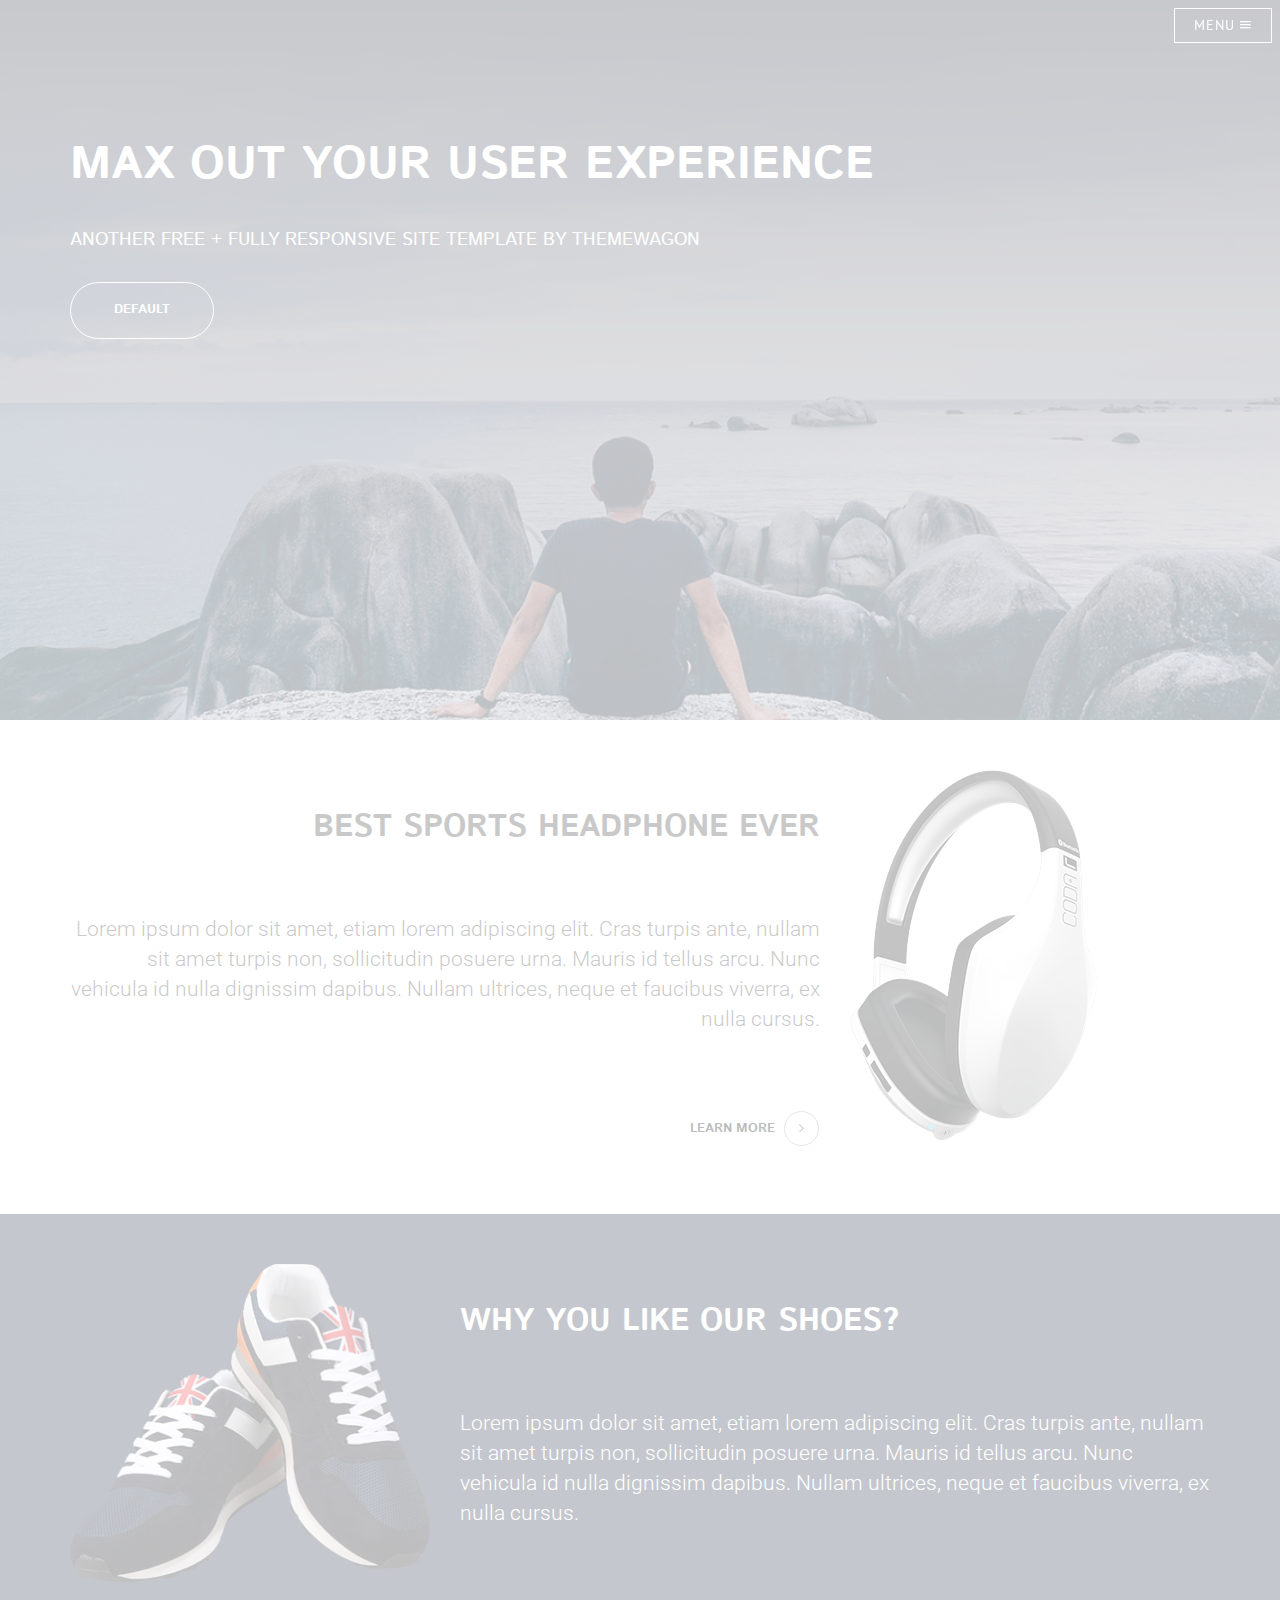
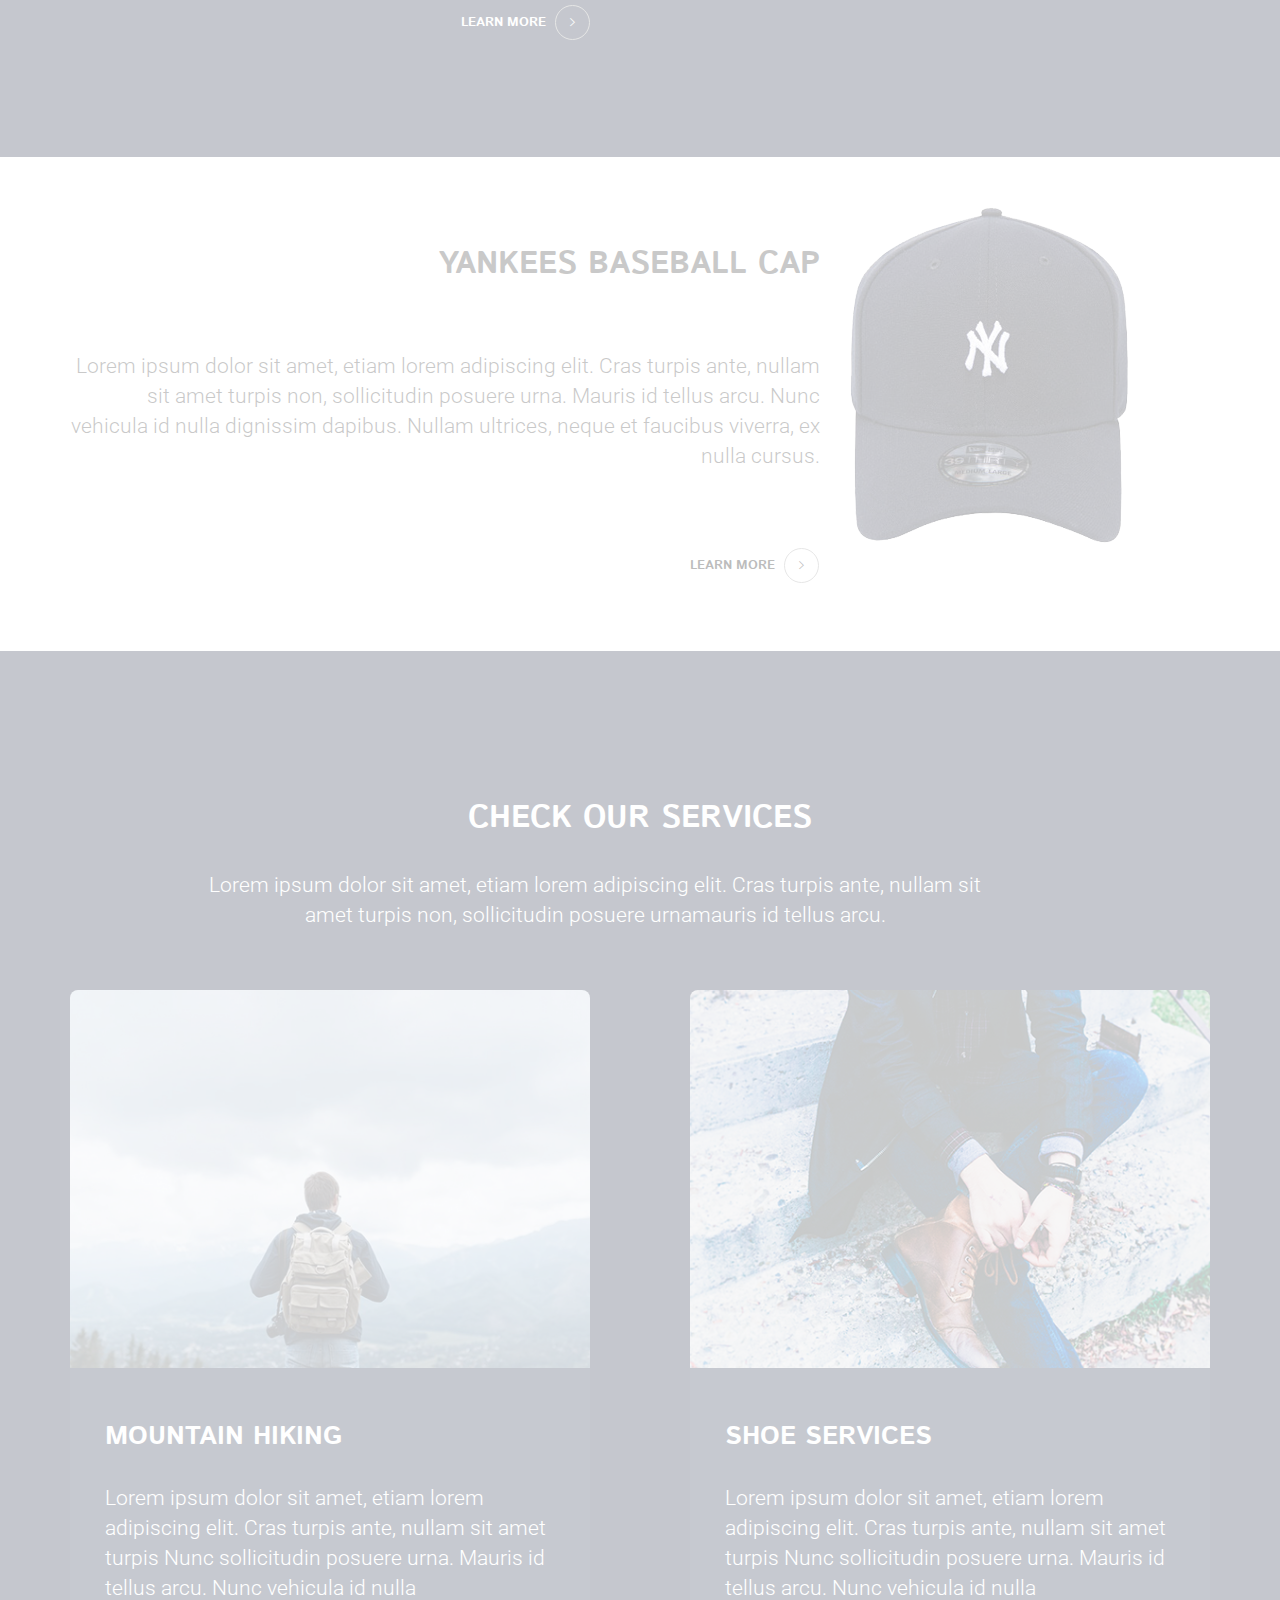
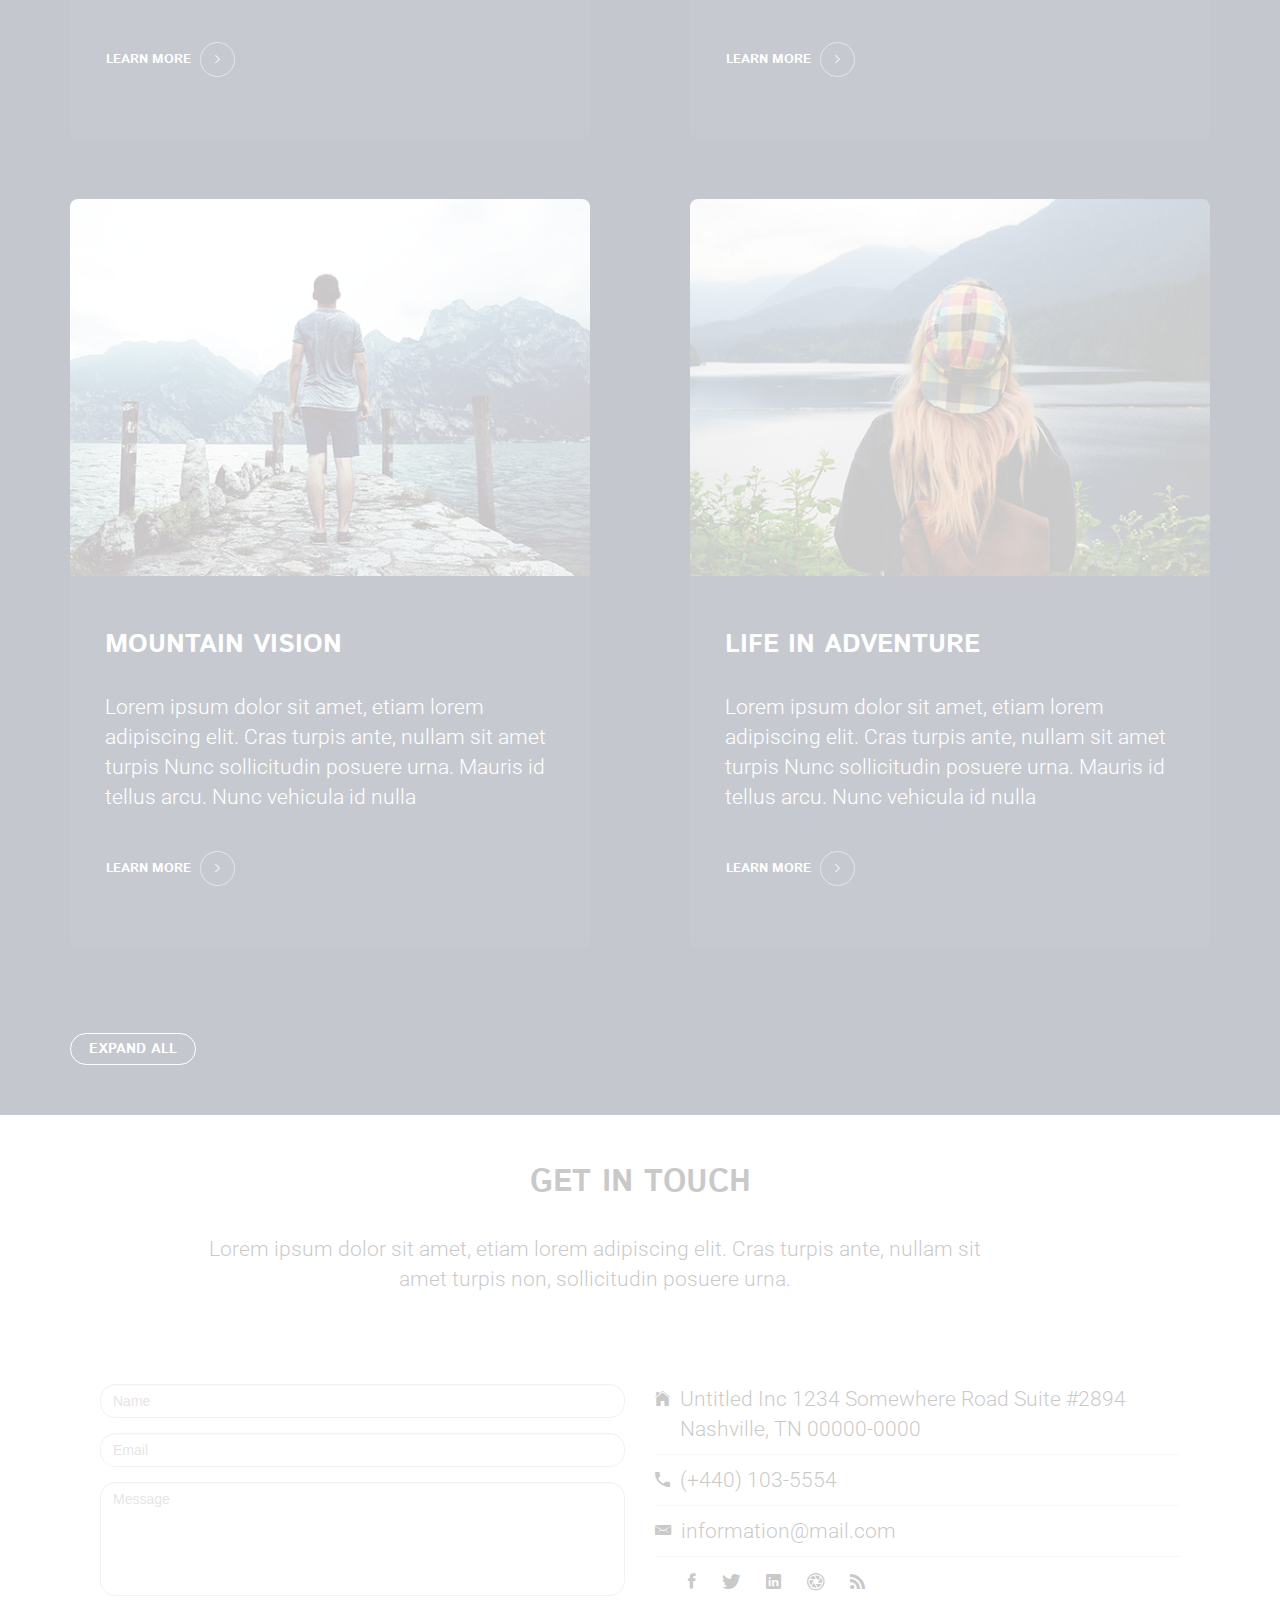
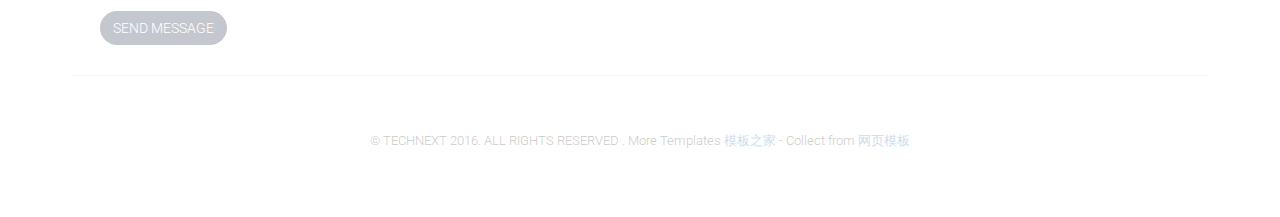
<file: index.html>
<!DOCTYPE html>
<html lang="en">
    <head>
        <meta charset="utf-8">
        <meta http-equiv="X-UA-Compatible" content="IE=edge">
        <meta name="viewport" content="width=device-width, initial-scale=1">
        <title>Solid State</title>
        <link href="assets/css/bootstrap.min.css" rel="stylesheet">
        <link rel="stylesheet" href="assets/css/ionicons.min.css">
        <link href="https://fonts.googleapis.com/css?family=Istok+Web:400,400i,700,700i" rel="stylesheet">
        <link href="https://fonts.googleapis.com/css?family=Roboto:300,300i,400" rel="stylesheet">
        <link href="https://fonts.googleapis.com/css?family=PT+Sans" rel="stylesheet">
        <link href="assets/css/main.css" rel="stylesheet">

    </head>
<body>
    <!-- preloader -->
    <div id="preloader"></div>
    <!-- end of preloader -->

    <div class="body-content" style="display:none;">
        <div class="navbar-solid-state">
             <!-- Header -->
            <header id="header" class="alt">
                <!-- <h1><a href="index.html" class="a-transparent">Solid State</a></h1> -->
                <nav>
                    <a href="#menu" class="a-menu">Menu <i class="ion-android-menu"></i> </a>
                </nav>
          </header>

            <!-- Menu -->
            <nav id="menu">
                <div class="inner">
                    <h2>Menu</h2>
                    <ul class="links">
                        <li><a href="index.html">Home</a></li>
                        <li><a href="elements.html">Elements</a></li>
                        <!-- <li><a href="#">Log In</a></li>
                        <li><a href="#">Sign Up</a></li> -->
                    </ul>
                    <a href="#" class="close">Close</a>
                </div>
            </nav>
        </div>

        <section id="banner">
            <div class="container">
                <div class="row">
                    <div class="col-md-12">
                        <h2>MAX OUT YOUR USER EXPERIENCE</h2>
                    </div>
                </div>

                <div class="row">
                    <div class="col-md-12"> 
                        <p>ANOTHER FREE + FULLY RESPONSIVE SITE TEMPLATE BY <a href="http://www.themewagon.com">THEMEWAGON</a></p>
                    </div>
                </div>

                <div class="row">
                    <div class="col-md-12">
                        <a href="#" class="btn btn-banner">DEFAULT</a>
                    </div>
                </div>
            </div>
        </section>

        <section id="one">
            <div class="container">
                <div class="one-features">
                    <div class="row">
                        <div class="col-md-8">
                            <div class="section-highlight">
                                <h2>BEST SPORTS HEADPHONE EVER</h2>
                            </div>
                            <div class="section-details">
                                <p>
                                    Lorem ipsum dolor sit amet, etiam lorem adipiscing elit. Cras turpis ante, nullam sit amet turpis non, sollicitudin posuere urna. Mauris id tellus arcu. Nunc vehicula id nulla dignissim dapibus. Nullam ultrices, neque et faucibus viverra, ex nulla cursus.
                                </p>
                                <a href="#" class="btn btn-learn-more">LEARN MORE <i class="ion-ios-arrow-right"></i></a>
                            </div>
                        </div>
                        <div class="col-md-4">
                            <img src="assets/images/03_headephone.png" alt="Responsive image" class="img-responsive">
                        </div>
                    </div>
                </div>
            </div>
        </section>

        <section id="two">
            <div class="container">
                <div class="two-features">
                    <div class="row">
                        <div class="col-md-4">
                        <img src="assets/images/04_shoe.png" alt="Responsive image" class="img-responsive">
                        </div>
                        <div class="col-md-8">
                            <div class="section-highlight">
                                <h2>WHY YOU LIKE OUR SHOES?</h2>
                            </div>
                            <div class="section-details">
                                <p>
                                    Lorem ipsum dolor sit amet, etiam lorem adipiscing elit. Cras turpis ante, nullam sit amet turpis non, sollicitudin posuere urna. Mauris id tellus arcu. Nunc vehicula id nulla dignissim dapibus. Nullam ultrices, neque et faucibus viverra, ex nulla cursus.
                                </p>
                                <a href="#" class="btn btn-learn-more">LEARN MORE <i class="ion-ios-arrow-right"></i></a>
                            </div>
                        </div>
                    </div>
                </div>
            </div>
        </section>

        <section id="three">
            <div class="container">
                <div class="three-features">
                    <div class="row">
                        <div class="col-md-8">
                            <div class="section-highlight">
                                <h2>YANKEES BASEBALL CAP</h2>
                            </div>
                            <div class="section-details">
                                <p>
                                    Lorem ipsum dolor sit amet, etiam lorem adipiscing elit. Cras turpis ante, nullam sit amet turpis non, sollicitudin posuere urna. Mauris id tellus arcu. Nunc vehicula id nulla dignissim dapibus. Nullam ultrices, neque et faucibus viverra, ex nulla cursus.
                                </p>
                                <a href="#" class="btn btn-learn-more">LEARN MORE <i class="ion-ios-arrow-right"></i></a>
                            </div>
                        </div>
                        <div class="col-md-4">
                            <img src="assets/images/05_cap.png" alt="Responsive image" class="img-responsive">
                        </div>
                    </div>
                </div>
            </div>
        </section>
        <div class="copyrights">Collect from <a href="http://www.cssmoban.com/" >企业网站模板</a></div>

        <section id="four">
                <div class="container">
                    <div class="four-top">
                        <div class="section-heading">
                            <div class="title">
                                <div class="row">
                                    <div class="col-md-12">
                                        <h2>CHECK OUR SERVICES</h2>
                                    </div>
                                </div>
                            </div>

                            <div class="subtitle">
                                <div class="row">                                       
                                    <div class="col-md-9 col-md-offset-1">
                                        <p>
                                            Lorem ipsum dolor sit amet, etiam lorem adipiscing elit. Cras turpis ante, nullam sit amet turpis non, sollicitudin posuere urnamauris id tellus arcu.
                                        </p>
                                    </div>
                                </div>
                            </div>
                        </div>
                    </div>
                </div>

                <div class="container">
                    <div class="row">
                        <div class="col-md-6">
                            <div class="four-features four-features-left-bottom">
                                <div class="features-img">
                                    <img src="assets/images/07.jpg" alt="Responsive image" class="img-responsive">
                                </div>
                                <div class="features-content">
                                    <h3>MOUNTAIN HIKING</h3>
                                    <p>
                                    Lorem ipsum dolor sit amet, etiam lorem adipiscing elit. Cras turpis ante, nullam sit amet turpis Nunc sollicitudin posuere urna. Mauris id tellus arcu. Nunc vehicula id nulla
                                    </p>
                                    <a href="#" class="btn btn-learn-more">LEARN MORE <i class="ion-ios-arrow-right"></i></a>
                                </div>
                            </div>
                        </div>
                        <div class="col-md-6">
                            <div class="four-features four-features-right-bottom">
                                <img src="assets/images/08.jpg" alt="Responsive image" class="img-responsive">
                                <div class="features-content">
                                    <h3>SHOE SERVICES</h3>
                                    <p>
                                    Lorem ipsum dolor sit amet, etiam lorem adipiscing elit. Cras turpis ante, nullam sit amet turpis Nunc sollicitudin posuere urna. Mauris id tellus arcu. Nunc vehicula id nulla
                                    </p>
                                    <a href="#" class="btn btn-learn-more">LEARN MORE <i class="ion-ios-arrow-right"></i></a>
                                </div>
                            </div>
                        </div>
                    </div>
                    <div class="row">
                        <div class="col-md-6">
                            <div class="four-features four-features-left-top">
                            <img src="assets/images/09.jpg"  alt="Responsive image" class="img-responsive">
                                <div class="features-content">
                                    <h3>MOUNTAIN VISION</h3>
                                    <p>
                                    Lorem ipsum dolor sit amet, etiam lorem adipiscing elit. Cras turpis ante, nullam sit amet turpis Nunc sollicitudin posuere urna. Mauris id tellus arcu. Nunc vehicula id nulla
                                    </p>
                                    <a href="#" class="btn btn-learn-more">
                                    LEARN MORE <i class="ion-ios-arrow-right"></i>
                                    </a>
                                </div>
                            </div>
                        </div>
                        <div class="col-md-6">
                            <div class="four-features four-features-right-top">
                                <img src="assets/images/10.jpg" alt="Responsive image" class="img-responsive">
                                <div class="features-content">
                                    <h3>LIFE IN ADVENTURE</h3>
                                    <p>
                                    Lorem ipsum dolor sit amet, etiam lorem adipiscing elit. Cras turpis ante, nullam sit amet turpis Nunc sollicitudin posuere urna. Mauris id tellus arcu. Nunc vehicula id nulla
                                    </p>
                                    <a href="#" class="btn btn-learn-more">
                                    LEARN MORE <i class="ion-ios-arrow-right"></i>
                                    </a>
                                </div>
                            </div>
                        </div>
                    </div>
                    <div class="row">
                        <div class="col-md-12">
                            <a href="#" class="btn btn-expand-all">EXPAND ALL</a>
                        </div>
                    </div>
                </div>
        </section>

        <section id="footer">
            <div class="container">
                <div class="footer-top">
                    <div class="section-heading">
                        <div class="title">
                            <div class="row">
                                <div class="col-md-12">
                                <h2>GET IN TOUCH</h2>
                                </div>
                            </div>
                        </div>
                        <div class="subtitle">
                            <div class="row">
                                <div class="col-md-9 col-md-offset-1">
                                    <p>
                                    Lorem ipsum dolor sit amet, etiam lorem adipiscing elit. Cras turpis ante, nullam sit amet turpis non, sollicitudin posuere urna.
                                    </p>
                                </div>
                            </div>
                        </div>
                    </div>
                </div>
                <div class="footer-features">
                    <div class="row">
                        <div class="col-md-6">
                            <form>
                                <div class="form-group">
                                    <input type="text" name="name name" class="form-control form-footer" placeholder="Name" required="">
                                </div>
                                <div class="form-group">
                                    <input type="email" required="" class="form-control form-footer" placeholder="Email">
                                </div>
                                <div class="form-group">
                                    <textarea class="form-control form-footer" rows="5" placeholder="Message"></textarea>
                                </div>
                                <button type="submit" class="btn btn-solid-state">Send Message</button>
                            </form>
                        </div>
                        <div class="col-md-6">
                            <div class="footer-list">
                                <ul class="list-unstyled">
                                    <li class="list-table">
                                        <i class="ion-ios-home"></i><p>Untitled Inc 1234 Somewhere Road Suite #2894 Nashville, TN 00000-0000</p>
                                    </li>
                                    <li class="list-table">
                                        <i class="ion-android-call"></i><p>(+440) 103-5554</p>
                                    </li>
                                    <li class="list-table">
                                        <i class="ion-email"></i><p>information@mail.com</p>
                                    </li>
                                </ul>
                                <div class="list-solid-state">
                                    <ul class="list-inline">
                                        <li>
                                            <a href="#"><i class="ion-social-facebook icon-facebook"></i></a>
                                        </li>
                                        <li>
                                            <a href="#"><i class="ion-social-twitter icon-twitter"></i></a>
                                        </li>
                                        <li>
                                            <a href="#"><i class="ion-social-linkedin icon-linkedin"></i></a>
                                        </li>
                                        <li>
                                            <i class="ion-aperture icon-aperture"></i>
                                        </li>
                                        <li>
                                            <i class="ion-social-rss icon-rss"></i>
                                        </li>
                                    </ul>
                                </div>
                            </div>
                        </div>
                    </div>
                </div>
                <div class="footer-bottom">
                    <div class="row">
                        <div class="col-md-12">
                            <p>&copy; TECHNEXT 2016. ALL RIGHTS RESERVED . More Templates <a href="http://www.cssmoban.com/" target="_blank" title="模板之家">模板之家</a> - Collect from <a href="http://www.cssmoban.com/" title="网页模板" target="_blank">网页模板</a></p>
                        </div>
                    </div>
                </div>
            </div>
        </section>
    </div>

    <script src="assets/js/jquery.min.js"></script>
    <script src="assets/js/bootstrap.min.js"></script>
    <script src="assets/js/main.js"></script>


</body>
  
</html>
</file>
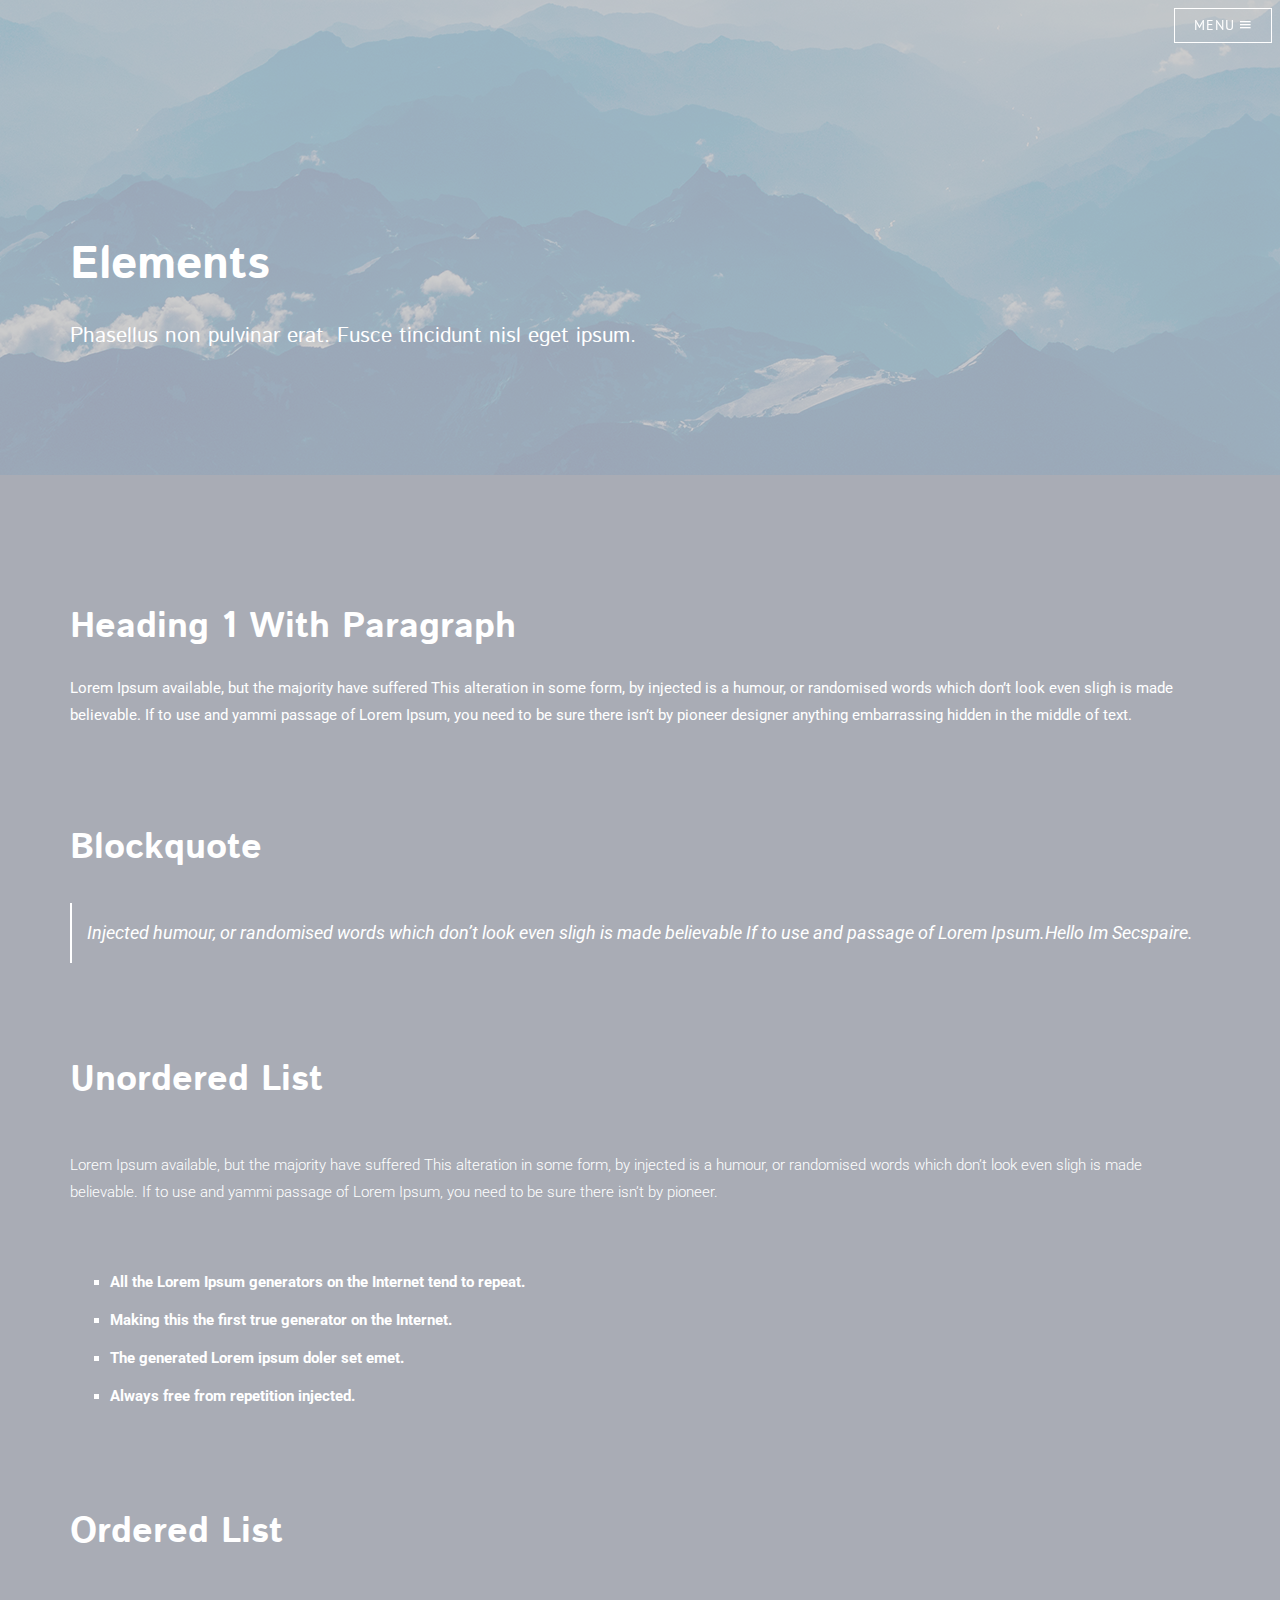
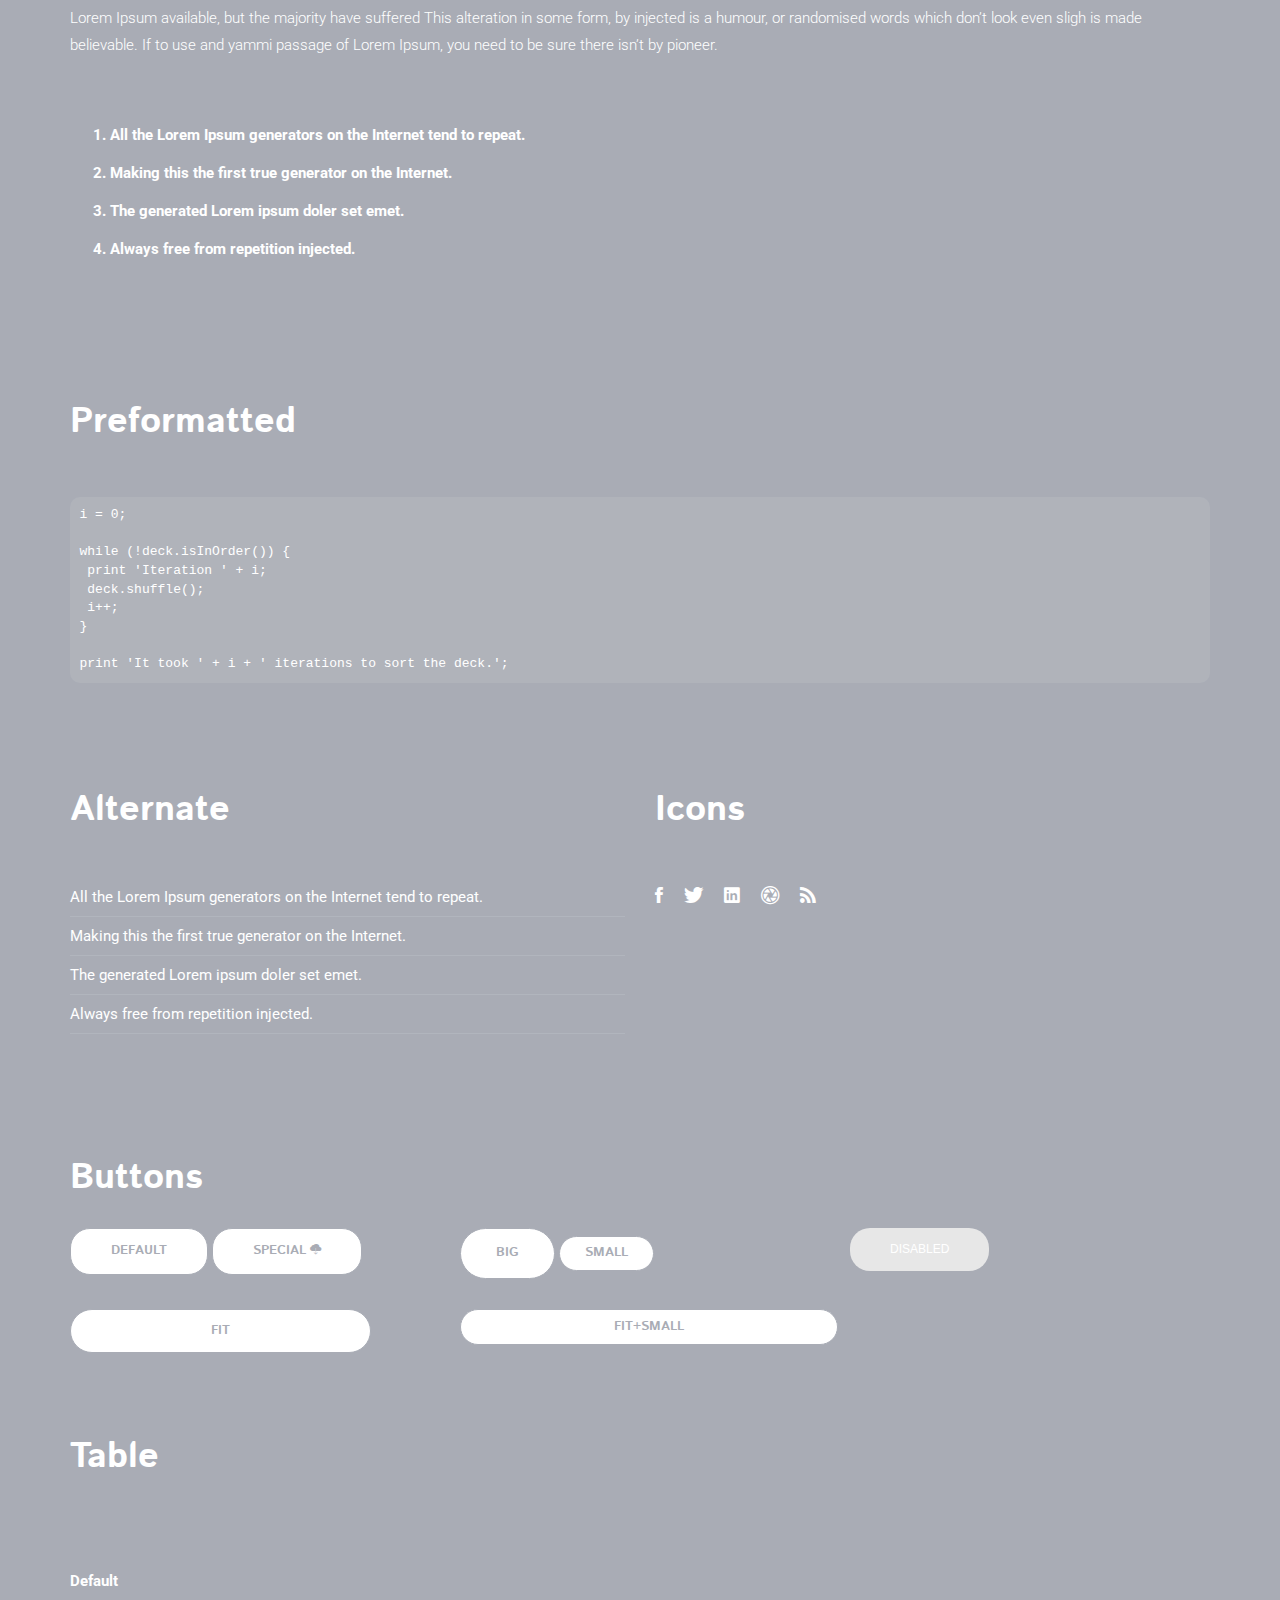
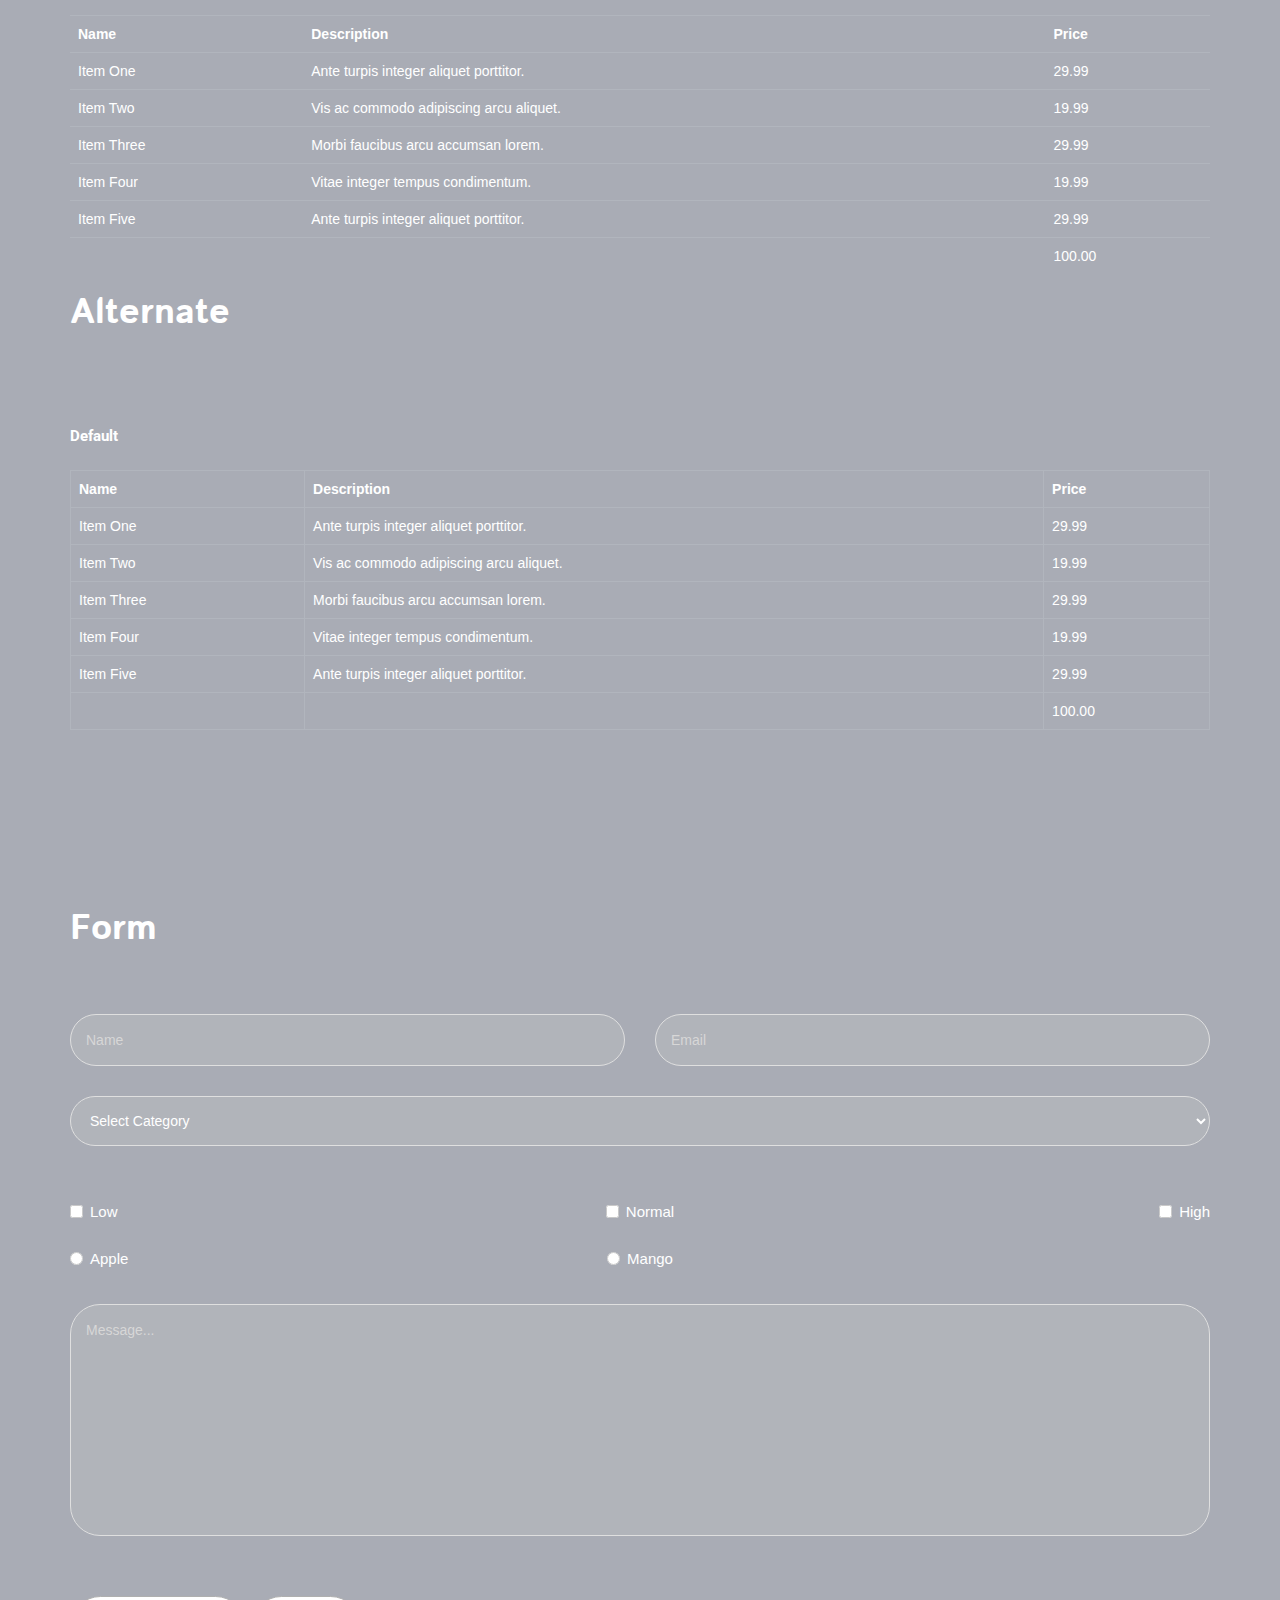
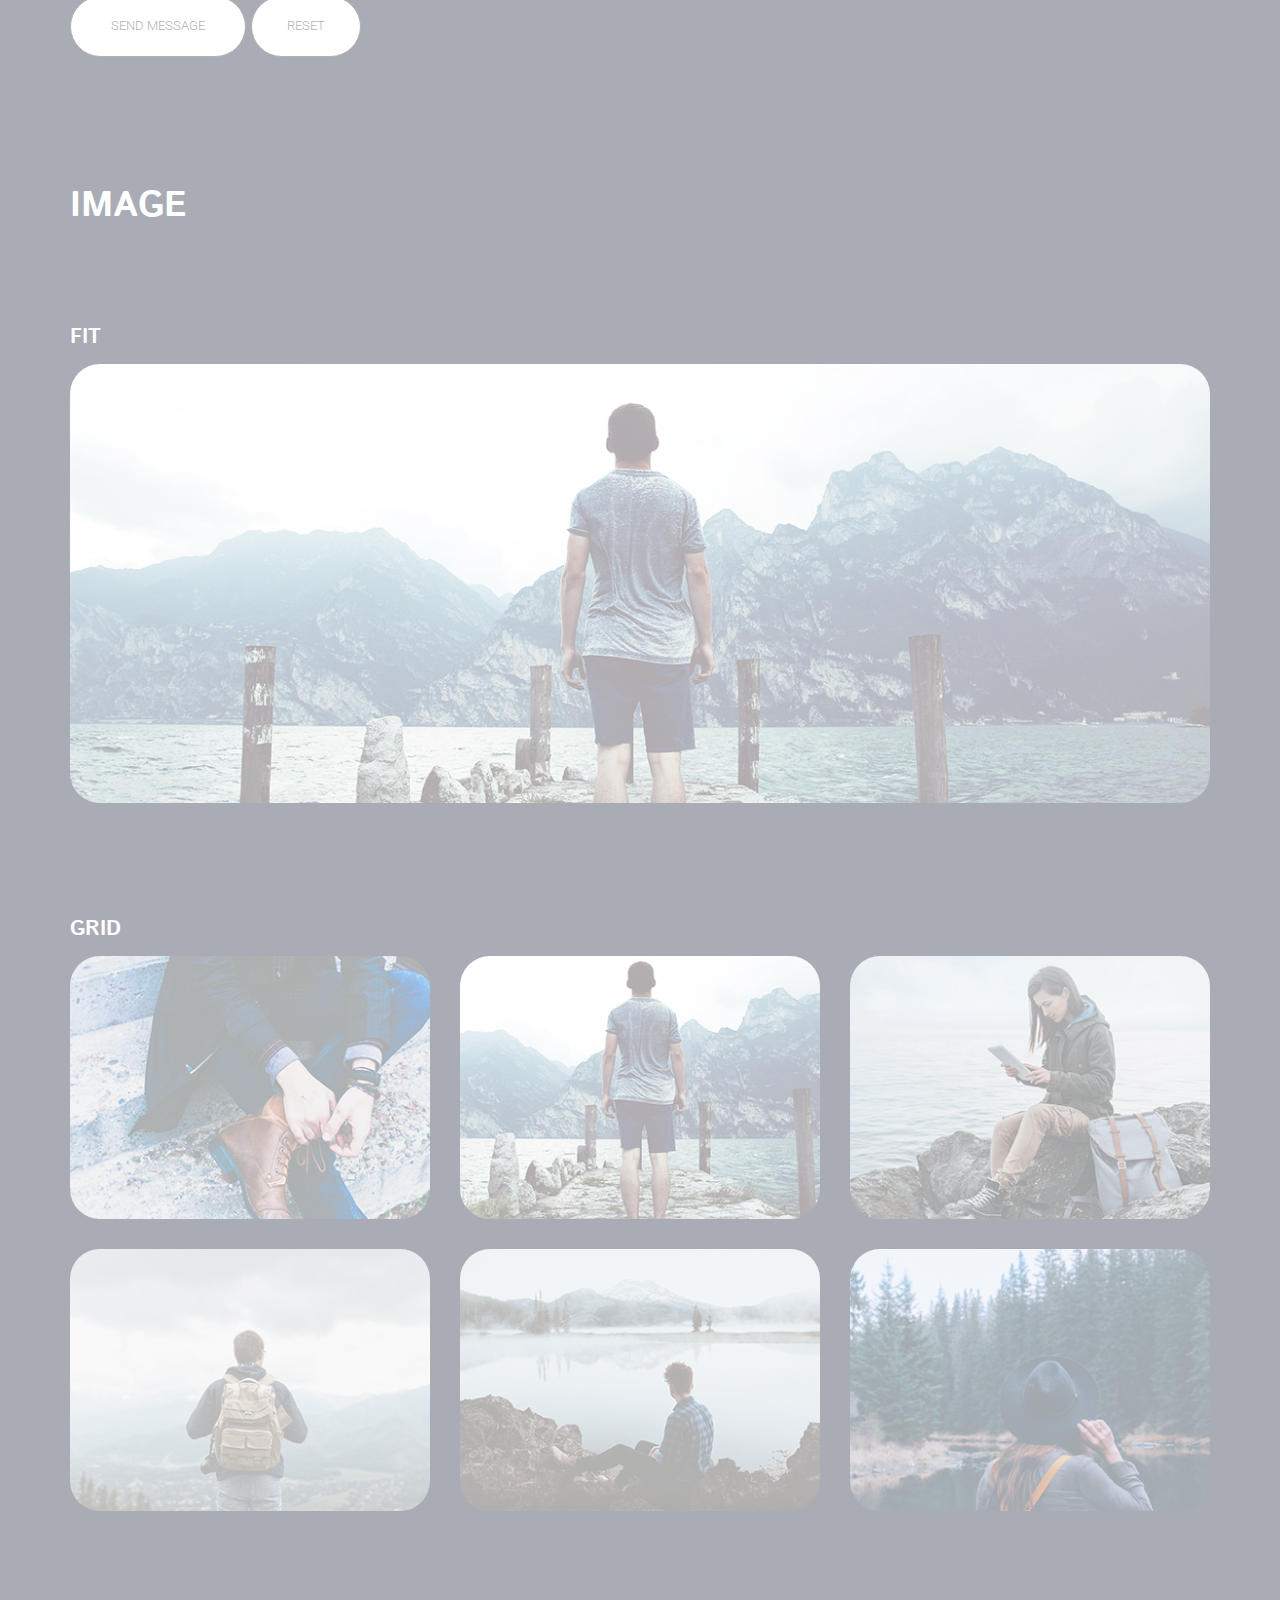
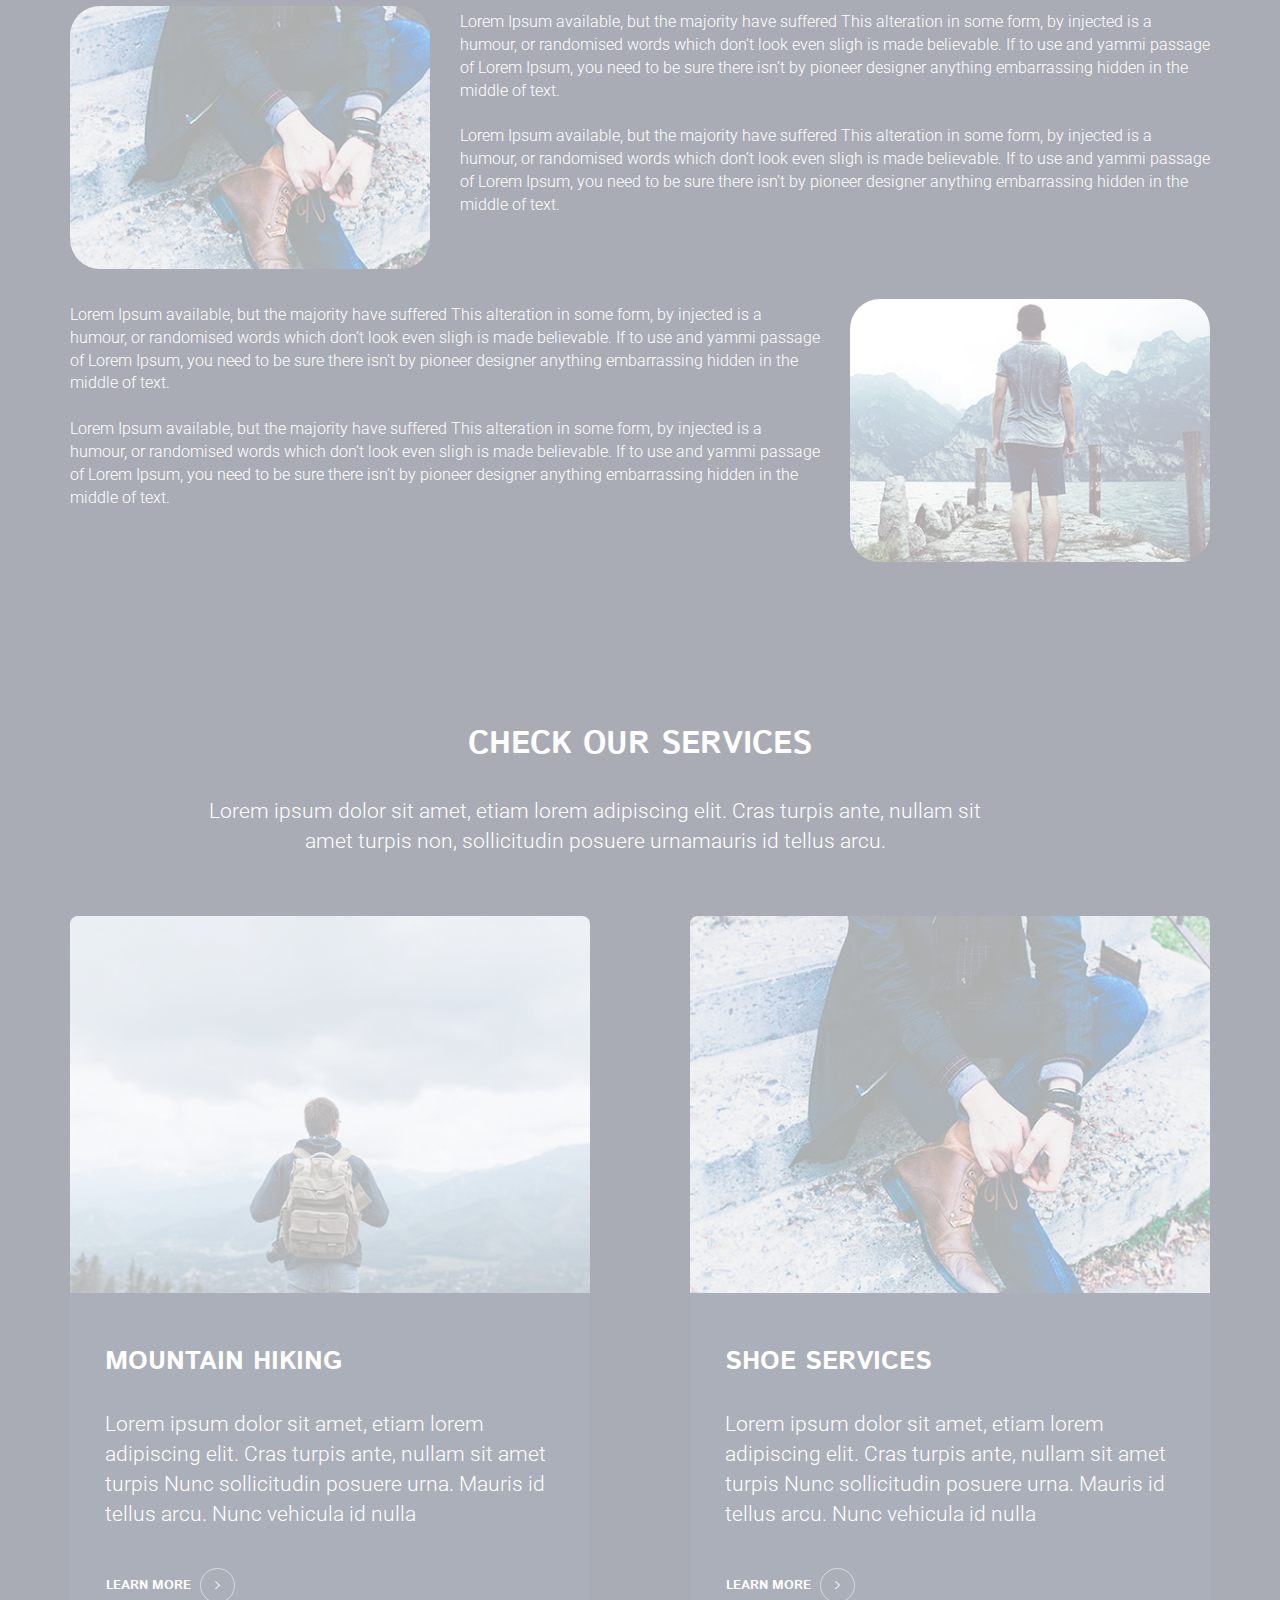
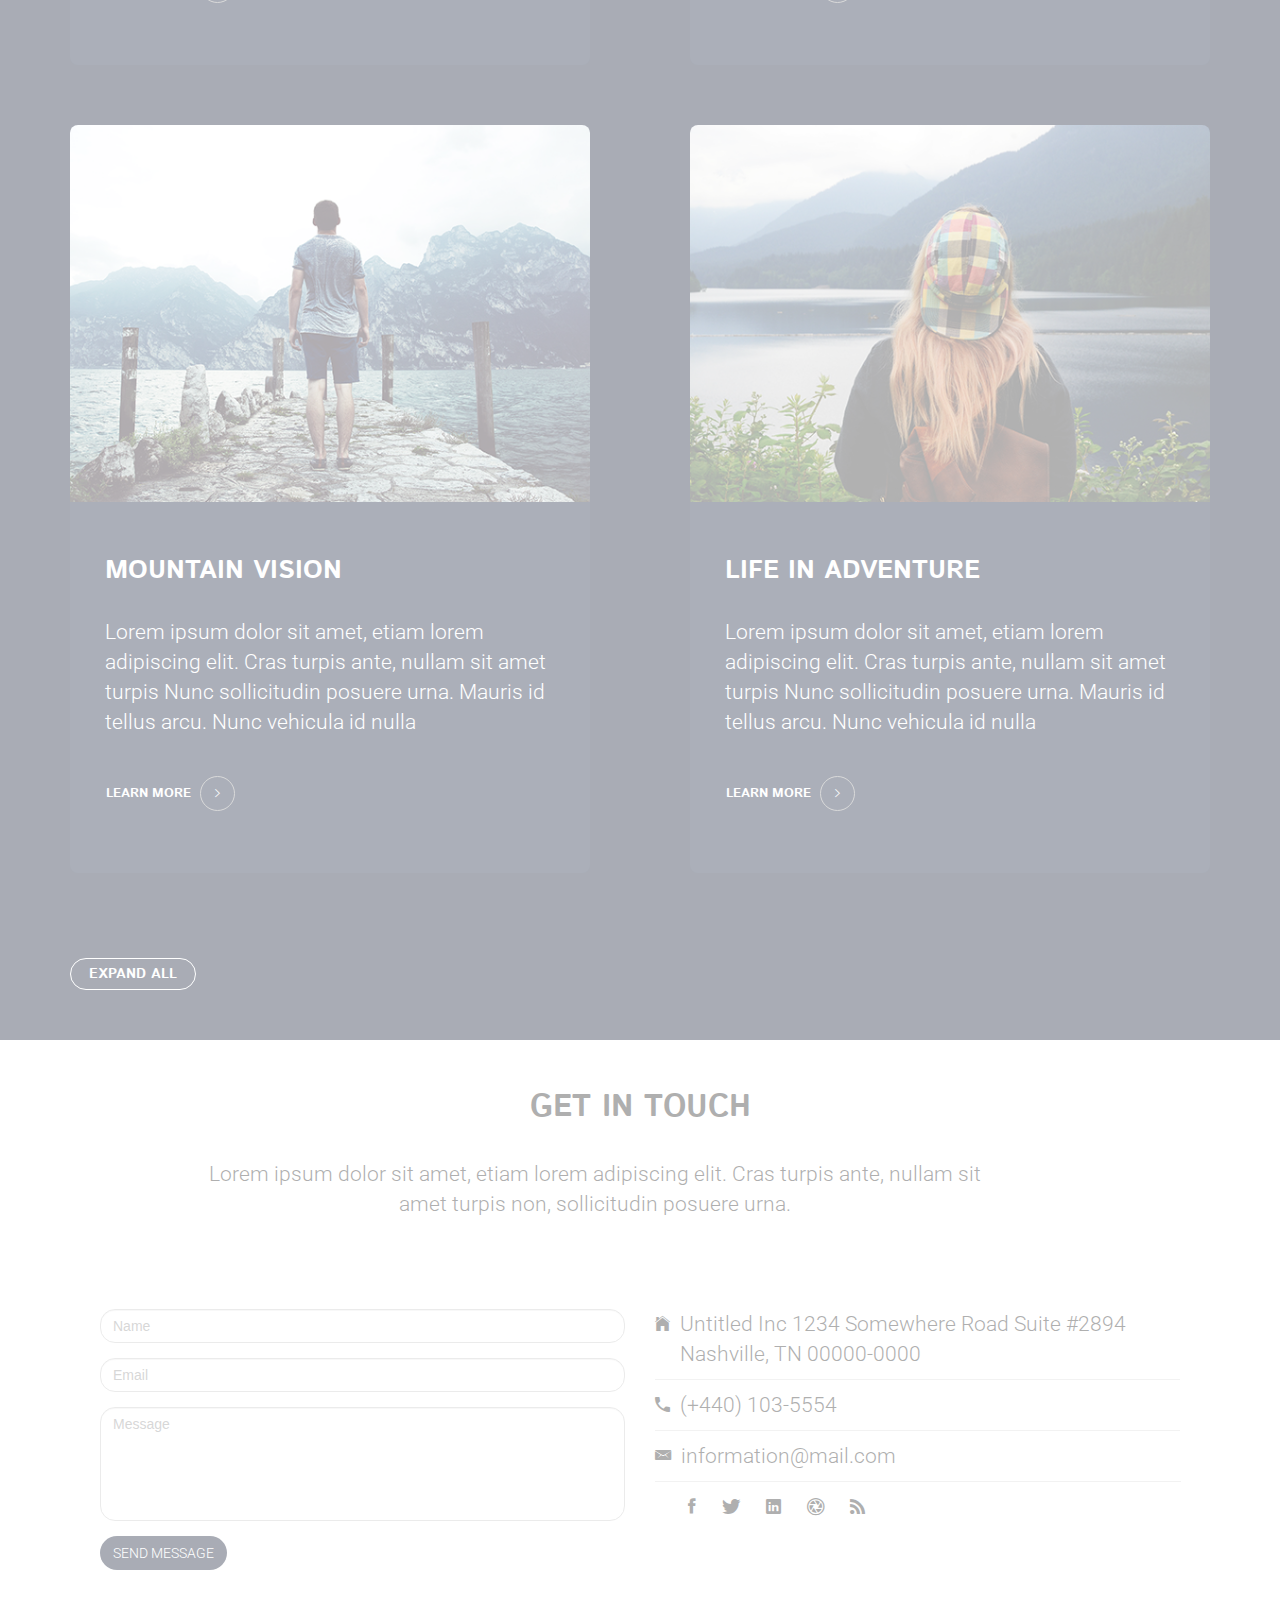
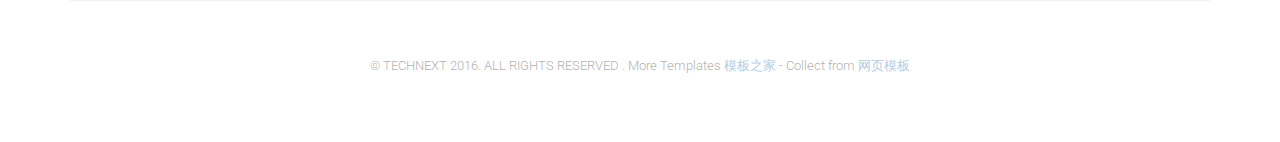
<file: elements.html>
<!DOCTYPE html>
<html lang="en">
	<head>
		<meta charset="utf-8">
        <meta http-equiv="X-UA-Compatible" content="IE=edge">
        <meta name="viewport" content="width=device-width, initial-scale=1">
        <title>Solid State</title>
        <link href="assets/css/bootstrap.min.css" rel="stylesheet">
        <link rel="stylesheet" href="assets/css/ionicons.min.css">
        <link href="https://fonts.googleapis.com/css?family=Istok+Web:400,400i,700,700i" rel="stylesheet">
        <link href="https://fonts.googleapis.com/css?family=Roboto:300,300i,400,400i,700" rel="stylesheet">
        <link href="https://fonts.googleapis.com/css?family=PT+Sans" rel="stylesheet">
        <link href="assets/css/main.css" rel="stylesheet">
	</head>
	<body>
		<!-- preloader -->
	    <div id="preloader"></div>
	    <!-- end of preloader -->

	    <div class="body-content" style="display:none;">
		    				<!-- Page Wrapper -->
			<div id="elements-page-wrapper">
			    <div class="navbar-solid-state">
			         <!-- Header -->
			        <header id="header" class="alt">
			            <!-- <h1><a href="index.html" class="a-transparent">Solid State</a></h1> -->
			            <nav>
			                <a href="#menu" class="a-menu">Menu <i class="ion-android-menu"></i> </a>
			            </nav>
			        </header>

			        <!-- Menu -->
			        <nav id="menu">
			            <div class="inner">
			                <h2>Menu</h2>
			                <ul class="links">
			                    <li><a href="index.html">Home</a></li>
			                    <li><a href="elements.html">Elements</a></li>
			                </ul>
			                <a href="#" class="close">Close</a>
			            </div>
			        </nav>
	    		</div>

			    <section id="element-header" class="elements-header">
			    	<div class="overlay"></div>
			    	<div class="container">
			    		<div class="row">
			    			<div class="header-design">
			    				<div class="col-md-12">
			    					<h1 class="elements-h">Elements</h1>
			    				</div>
			    				<div class="col-md-12">
			    					<P>
			    						Phasellus non pulvinar erat. Fusce tincidunt nisl eget ipsum.
			    					</P>
			    				</div>
			    			</div>
			    		</div>
			    	</div>
			    </section>
			    <section id="elements-one">
		    		<div class="container">
		    			<div class="row">
		    				<div class="elements-one-design">
		    					<div class="col-md-12">
		    						<h1 class="elements-h">Heading 1 With Paragraph</h1>
		    					</div>
		    					<div class="col-md-12">
		    						<p>
		    							Lorem Ipsum available, but the majority have suffered This alteration in some form, by injected is a humour, or randomised words which don’t look even sligh is made  believable. If  to use and yammi passage of Lorem Ipsum, you need to be sure there isn’t by pioneer designer anything embarrassing hidden in the middle of text.

		    						</p>
		    					</div>
		    				</div>

		    				<div class="elements-blockquote">
		    					<div class="col-md-12">
		    						<h1 class="elements-h">Blockquote</h1>
		    					</div>

		    					<div class="col-md-12">
		    						<p>
		    							Injected humour, or randomised words which don’t look even sligh is made  believable If  to use and passage of Lorem Ipsum.Hello Im Secspaire.
		    						</p>
		    					</div>
		    				</div>

		    				<div class="elements-list">

		    					<div class="col-md-12">
		    						<h1 class="elements-h">Unordered List</h1>
		    					</div>

		    					<div class="col-md-12">
		    						<p>
		    							Lorem Ipsum available, but the majority have suffered This alteration in some form, by injected is a humour, or randomised words which don’t look even sligh is made  believable. If  to use and yammi passage of Lorem Ipsum, you need to be sure there isn’t by pioneer.

		    						</p>
		    					</div>

		    					<div class="col-md-12">
		    						<ul>
		    							<li>
		    								All the Lorem Ipsum generators on the Internet tend to repeat.
		    							</li>
		    							<li>
		    								Making this the first true generator on the Internet.
		    							</li>
		    							<li>
		    								The generated Lorem ipsum doler set emet.
		    							</li>
		    							<li>
		    								Always free from repetition injected.
		    							</li>
		    						</ul>
		    					</div>
		    				</div>

		    				<div class="elements-list">

		    					<div class="col-md-12">
		    						<h1 class="elements-h">Ordered List</h1>
		    					</div>

		    					<div class="col-md-12">
		    						<p>
		    							Lorem Ipsum available, but the majority have suffered This alteration in some form, by injected is a humour, or randomised words which don’t look even sligh is made  believable. If  to use and yammi passage of Lorem Ipsum, you need to be sure there isn’t by pioneer.
		    						</p>
		    					</div>

		    					<div class="col-md-12">
		    						<ol>
		    							<li>
		    								All the Lorem Ipsum generators on the Internet tend to repeat.
		    							</li>
		    							<li>
		    								Making this the first true generator on the Internet.
		    							</li>
		    							<li>
		    								The generated Lorem ipsum doler set emet.
		    							</li>
		    							<li>
		    								Always free from repetition injected.
		    							</li>
		    						</ol>
		    					</div>
		    				</div>

		    			</div>
		    		</div>
			    </section>

			    <section class="elements-two">
			    	<div class="container">
			    		<!-- preformatted -->

		    			<div class="preformatted">
		    				<div class="row">
		    					<div class="col-md-12">
			    					<h1 class="elements-h">Preformatted</h1>
			    				</div>
			    				<div class="preformatted-inside">
			    					<div class="col-md-12">
			    						<pre><code>i = 0;

while (!deck.isInOrder()) {
 print 'Iteration ' + i;
 deck.shuffle();
 i++;
}

print 'It took ' + i + ' iterations to sort the deck.';</code></pre>
			    					</div>
			    				</div>
		    				</div>
		    			</div>

		    			<!-- alternate -->
		    			<div class="alternate-icons">
		    				<div class="row">
		    					<div class="col-md-6">
			    					<div class="alternate">
			    						<h1 class="elements-h">Alternate</h1>
			    						<ul>
			    							<li>
			    								All the Lorem Ipsum generators on the Internet tend to repeat. 
			    							</li>
			    							<li>
			    								Making this the first true generator on the Internet. 
			    							</li>
			    							<li>
			    								The generated Lorem ipsum doler set emet.
			    							</li>
			    							<li>
			    								Always free from repetition injected.
			    							</li>
			    						</ul>
			    					</div>
		    					</div>
			    				<div class="col-md-6">
			    					<div class="elements-icons">
			    						<h1 class="elements-h">Icons</h1>
			    						<ul>
			    							<li><a href="#"><i class="ion-social-facebook"></i></a></li>
			    							<li><a href="#"><i class="ion-social-twitter"></i></a></li>
			    							<li><a href="#"><i class="ion-social-linkedin"></i></a></li>
			    							<li><a href="#"><i class="ion-aperture"></i></a></li>
											<li><a href="#"><i class="ion-social-rss"></i></a></li>
			    						</ul>
			    					</div>
			    				</div>
		    				</div>
		    			</div>
			    	</div>
			    </section>
			    <section class="button">
					<div class="container">
						<h1 class="elements-h">Buttons</h1>
						<div class="row">
							<div class="col-md-4">
									<a href="#" class="btn btn-tobais btn-defalt hover-off">DEFAULT</a>
						  			<a href="#" class="btn btn-tobais btn-special hover-off">SPECIAL <span class="ion-ios-cloud-download" aria-hidden="true"></span></a>
							</div>
							<div class="col-md-4">
									<a href="#" class="btn btn-tobais btn-big hover-off">BIG</a>
						 		<a href="#" class="btn btn-tobais btn-small hover-off">SMALL</a>
							</div>
							<div class="col-md-4">
									<button class="btn-tobais btn-disabled" disabled>DISABLED</button>
							</div>
						</div>
						<div class="row">
							<div class="col-md-4">
									<a href="#" class="btn btn-tobais btn-fit hover-off">FIT</a>
							</div>
							<div class="col-md-4">
									<a href="#" class="btn btn-tobais btn-fit-small hover-off">FIT+SMALL</a>
							</div>
						</div>
					</div>
				</section>
			    <section class="table">
					<div class="container">
						<div class="row">
							<div class="col-md-12">
								<h1 class="elements-h">Table</h1><br>
									<div class="table-responsive table-design">
										<table class="table table-hover">
											<h4 class="elements-h elements-h4">Default</h4>
												<thead>
													<tr>
														<th>Name</th>
														<th>Description</th>
														<th>Price</th>
													</tr>
												</thead>
												<tbody>
													<tr>
														<td>Item One</td>
														<td>Ante turpis integer aliquet porttitor.</td>
														<td>29.99</td>
													</tr>
													<tr>
														<td>Item Two</td>
														<td>Vis ac commodo adipiscing arcu aliquet.</td>
														<td>19.99</td>
													</tr>
													<tr>
														<td>Item Three</td>
														<td> Morbi faucibus arcu accumsan lorem.</td>
														<td>29.99</td>
													</tr>
													<tr>
														<td>Item Four</td>
														<td>Vitae integer tempus condimentum.</td>
														<td>19.99</td>
													</tr>
													<tr>
														<td>Item Five</td>
														<td>Ante turpis integer aliquet porttitor.</td>
														<td>29.99</td>
													</tr>
												</tbody>
												<tfoot>
													<tr>
														<td></td>
														<td></td>
														<td>100.00</td>
													</tr>
												</tfoot>
										</table>
									</div>
							</div>
						</div>
						<div class="row">
							<div class="col-md-12">
								<h1 class="elements-h">Alternate</h1><br>
								<div class="table-responsive">
									<table class="table table-bordered">
										<h4 class="elements-h elements-h4">Default</h4>
											<thead>
												<tr>
													<th>Name</th>
													<th>Description</th>
													<th>Price</th>
												</tr>
											</thead>
											<tbody>
												<tr>
													<td>Item One</td>
													<td>Ante turpis integer aliquet porttitor.</td>
													<td>29.99</td>
												</tr>
												<tr>
													<td>Item Two</td>
													<td>Vis ac commodo adipiscing arcu aliquet.</td>
													<td>19.99</td>
												</tr>
												<tr>
													<td>Item Three</td>
													<td> Morbi faucibus arcu accumsan lorem.</td>
													<td>29.99</td>
												</tr>
												<tr>
													<td>Item Four</td>
													<td>Vitae integer tempus condimentum.</td>
													<td>19.99</td>
												</tr>
												<tr>
													<td>Item Five</td>
													<td>Ante turpis integer aliquet porttitor.</td>
													<td>29.99</td>
												</tr>
											</tbody>
											<tfoot>
												<tr>
													<td></td>
													<td></td>
													<td>100.00</td>
												</tr>
											</tfoot>
									</table>
								</div>
							</div>
						</div>
					</div>
				</section>
				<section class="contact-form">
					<div class="container">
					<!-- Form -->
						<section>
							<div class="row">
								<div class="col-md-12">
									<h1 class="elements-h">Form</h1>
									<form>
										<div class="row">
											<div class="col-md-6">
												<div class="form-group">
													<input type="text" class="form-control element-form" name="name" id="name" placeholder="Name"/>
												</div>
											</div>
											<div class="col-md-6">
												<div class="form-group">
													<input type="email" class="form-control element-form" name="email" id="email" placeholder="Email" />
												</div>
											</div>
										</div>
										<div class="row">
											<div class="col-md-12">
												<form>
													<select class="form-control element-form">
														<option selected="selected">Select Category</option>
														<option>1</option>
														<option>2</option>
														<option>3</option>
														<option>4</option>
														<option>5</option>
													</select>
												</form>
											</div>
										</div>
										<div class="row">
											<div class="col-md-12">
												<div class="row">
													<div class="col-lg-4 text-left">
												  		<label class="checkbox-inline">
														  	<input type="checkbox" id="inlineCheckbox1" value="option1"> Low
														</label>
													</div>
													<div class="col-lg-4 text-center">
													   <label class="checkbox-inline">
														  	<input type="checkbox" id="inlineCheckbox2" value="option2"> Normal
														</label>
												    </div>
												    <div class="col-lg-4 text-right">
													    <label class="checkbox-inline">
														  	<input type="checkbox" id="inlineCheckbox3" value="option3"> High
														</label>
												    </div>
												</div>
											</div>
										</div>
										<div class="row">
											<div class="col-md-12">
												<div class="row">
													<div class="col-lg-4 text-left">
											    		<label class="radio-inline">
														  	<input type="radio" name="inlineRadioOptions" id="inlineRadio1" value="option1"> Apple
														</label>
													</div>
													<div class="col-lg-4 text-center">
											    		<label class="radio-inline">
														  	<input type="radio" name="inlineRadioOptions" id="inlineRadio2" value="option2"> Mango
														</label>
										   			 </div>
												</div>
											</div>
										</div>
										<div class="row">
											<div class="col-md-12">
												<div class="from-group">
													<textarea class="form-control element-form" rows="10" name="message" id="message" placeholder="Message..."></textarea>
												</div>
												<p>
												  <a href="#" type="button" class="btn btn-tobais hover-off btn-send">SEND MESSAGE</a>
												  <a href="#" type="button" class="btn btn-tobais hover-off btn-reset">RESET</a>
												</p>
											</div>
										</div>
									</form>
								</div>
							</div>
						</section>
					</div>
				</section>
				<section class ="fit-image">
					<div class="container">
					<h1 class="elements-h">IMAGE</h1><br>
						<h4 class="elements-h elements-h4">FIT</h4>
							<div class="row">
							
							<div class="col-md-12">
								<img src="assets/images/11_Fit.jpg" class="img-responsive img-fit" alt="Responsive image" />
							</div>
						</div>
					</div>
				</section>
				<section class="grid-image">
					<div class="container">
						<div class="tiles">
							<h4 class="elements-h elements-h4">GRID</h4>
								<div class="row">
									<div class="col-md-4">
										<img src="assets/images/12_grid_1.jpg" class="img-responsive img-grid" alt="Responsive image" />
									</div>
									<div class="col-md-4">
										<img src="assets/images/13_grid_2.jpg" class="img-responsive img-grid" alt="Responsive image"/>
									</div>
									<div class="col-md-4">
										<img src="assets/images/14_grid_3.jpg" class="img-responsive img-grid" alt="Responsive image" />
									</div>
								</div>
								<div class="row">
									<div class="col-md-4">
										<img src="assets/images/15_grid_4.jpg" class="img-responsive img-grid" alt="Responsive image" />
									</div>
									<div class="col-md-4">
										<img src="assets/images/16_grid_5.jpg" class="img-responsive img-grid" alt="Responsive image"/>
									</div>
									<div class="col-md-4">
										<img src="assets/images/17_grid_6.jpg" class="img-responsive img-grid" alt="Responsive image" />
									</div>
								</div>
						</div>
					</div>
				</section>
				<section class="image-text">
					<div class="container">						
						<div class="row">
							<div class="col-md-4">
								<img src="assets/images/12_grid_1.jpg" class="img-responsive img-text" alt="Responsive image"/>
							</div>
							<div class="col-md-8">
								<p class="image-text-text">Lorem Ipsum available, but the majority have suffered This alteration in some form, by injected is a humour, or randomised words which don’t look even sligh is made  believable. If  to use and yammi passage of Lorem Ipsum, you need to be sure there isn’t by pioneer designer anything embarrassing hidden in the middle of text.<br><br>
								Lorem Ipsum available, but the majority have suffered This alteration in some form, by injected is a humour, or randomised words which don’t look even sligh is made  believable. If  to use and yammi passage of Lorem Ipsum, you need to be sure there isn’t by pioneer designer anything embarrassing hidden in the middle of text.</p>	
							</div>
						</div>												
						<div class="row">
							<div class="col-md-4 col-md-push-8">
								<img src="assets/images/13_grid_2.jpg" class="img-responsive img-text" alt="Responsive image"/>
							</div>
							<div class="col-md-8 col-md-pull-4">
								<p class="image-text-text">Lorem Ipsum available, but the majority have suffered This alteration in some form, by injected is a humour, or randomised words which don’t look even sligh is made  believable. If  to use and yammi passage of Lorem Ipsum, you need to be sure there isn’t by pioneer designer anything embarrassing hidden in the middle of text.<br><br>
								Lorem Ipsum available, but the majority have suffered This alteration in some form, by injected is a humour, or randomised words which don’t look even sligh is made  believable. If  to use and yammi passage of Lorem Ipsum, you need to be sure there isn’t by pioneer designer anything embarrassing hidden in the middle of text.</p>	
							</div>
						</div>						
					</div>
				</section>
				<section id="four">
						<div class="container">
							<div class="four-top">
								<div class="section-heading">
									<div class="title">
										<div class="row">
											<div class="col-md-12">
												<h2>CHECK OUR SERVICES</h2>
											</div>
										</div>
									</div>

									<div class="subtitle">
										<div class="row">										
											<div class="col-md-9 col-md-offset-1">
												<p>
													Lorem ipsum dolor sit amet, etiam lorem adipiscing elit. Cras turpis ante, nullam sit amet turpis non, sollicitudin posuere urnamauris id tellus arcu.
												</p>
											</div>
										</div>
									</div>
								</div>
							</div>
						</div>

						<div class="container">
							<div class="row">
								<div class="col-md-6">
				    				<div class="four-features four-features-left-bottom">
				    					<div class="features-img">
				    						<img src="assets/images/07.jpg" alt="Responsive image" class="img-responsive">
				    					</div>
										<div class="features-content">
											<h3>MOUNTAIN HIKING</h3>
											<p>
											Lorem ipsum dolor sit amet, etiam lorem adipiscing elit. Cras turpis ante, nullam sit amet turpis Nunc sollicitudin posuere urna. Mauris id tellus arcu. Nunc vehicula id nulla
											</p>
											<a href="#" class="btn btn-learn-more">LEARN MORE <i class="ion-ios-arrow-right"></i></a>
										</div>
									</div>
								</div>
								<div class="col-md-6">
									<div class="four-features four-features-right-bottom">
										<img src="assets/images/08.jpg" alt="Responsive image" class="img-responsive">
										<div class="features-content">
											<h3>SHOE SERVICES</h3>
											<p>
											Lorem ipsum dolor sit amet, etiam lorem adipiscing elit. Cras turpis ante, nullam sit amet turpis Nunc sollicitudin posuere urna. Mauris id tellus arcu. Nunc vehicula id nulla
											</p>
											<a href="#" class="btn btn-learn-more">LEARN MORE <i class="ion-ios-arrow-right"></i></a>
										</div>
									</div>
								</div>
							</div>
							<div class="row">
								<div class="col-md-6">
									<div class="four-features four-features-left-top">
									<img src="assets/images/09.jpg" alt="Responsive image" class="img-responsive">
										<div class="features-content">
											<h3>MOUNTAIN VISION</h3>
											<p>
											Lorem ipsum dolor sit amet, etiam lorem adipiscing elit. Cras turpis ante, nullam sit amet turpis Nunc sollicitudin posuere urna. Mauris id tellus arcu. Nunc vehicula id nulla
											</p>
											<a href="#" class="btn btn-learn-more">
											LEARN MORE <i class="ion-ios-arrow-right"></i>
											</a>
										</div>
									</div>
								</div>
								<div class="col-md-6">
									<div class="four-features four-features-right-top">
										<img src="assets/images/10.jpg" alt="Responsive image" class="img-responsive">
										<div class="features-content">
											<h3>LIFE IN ADVENTURE</h3>
											<p>
											Lorem ipsum dolor sit amet, etiam lorem adipiscing elit. Cras turpis ante, nullam sit amet turpis Nunc sollicitudin posuere urna. Mauris id tellus arcu. Nunc vehicula id nulla
											</p>
											<a href="#" class="btn btn-learn-more">
											LEARN MORE <i class="ion-ios-arrow-right"></i>
											</a>
										</div>
									</div>
								</div>
							</div>
							<div class="row">
								<div class="col-md-12">
									<a href="#" class="btn btn-expand-all">EXPAND ALL</a>
								</div>
							</div>
						</div>
				</section>

				<section id="footer">
					<div class="container">
						<div class="footer-top">
							<div class="section-heading">
								<div class="title">
									<div class="row">
										<div class="col-md-12">
										<h2>GET IN TOUCH</h2>
										</div>
									</div>
								</div>
								<div class="subtitle">
									<div class="row">
										<div class="col-md-9 col-md-offset-1">
											<p>
											Lorem ipsum dolor sit amet, etiam lorem adipiscing elit. Cras turpis ante, nullam sit amet turpis non, sollicitudin posuere urna.
											</p>
										</div>
									</div>
								</div>
							</div>
						</div>
						<div class="footer-features">
							<div class="row">
								<div class="col-md-6">
									<form>
										<div class="form-group">
											<input type="text" name="name name" class="form-control form-footer" placeholder="Name" required="">
										</div>
										<div class="form-group">
											<input type="email" class="form-control form-footer" placeholder="Email" required="">
										</div>
										<div class="form-group">
											<textarea class="form-control form-footer" rows="5" placeholder="Message"></textarea>
										</div>
										<button type="submit" class="btn btn-solid-state">Send Message</button>
									</form>
								</div>
								<div class="col-md-6">
									<div class="footer-list">
										<ul class="list-unstyled">
											<li class="list-table">
												<i class="ion-ios-home"></i><p>Untitled Inc 1234 Somewhere Road Suite #2894 Nashville, TN 00000-0000</p>
											</li>
											<li class="list-table">
												<i class="ion-android-call"></i><p>(+440) 103-5554</p>
											</li>
											<li class="list-table">
												<i class="ion-email"></i><p>information@mail.com</p>
											</li>
										</ul>
										<div class="list-solid-state">
											<ul class="list-inline">
												<li>
													<a href="#"><i class="ion-social-facebook icon-facebook"></i></a>
												</li>
												<li>
													<a href="#"><i class="ion-social-twitter icon-twitter"></i></a>
												</li>
												<li>
													<a href="#"><i class="ion-social-linkedin icon-linkedin"></i></a>
												</li>
												<li>
													<i class="ion-aperture icon-aperture"></i>
												</li>
												<li>
													<i class="ion-social-rss icon-rss"></i>
												</li>
											</ul>
										</div>
									</div>
								</div>
							</div>
						</div>
						<div class="footer-bottom">
							<div class="row">
								<div class="col-md-12">
									<p>&copy; TECHNEXT 2016. ALL RIGHTS RESERVED . More Templates <a href="http://www.cssmoban.com/" target="_blank" title="模板之家">模板之家</a> - Collect from <a href="http://www.cssmoban.com/" title="网页模板" target="_blank">网页模板</a></p>
								</div>
							</div>
						</div>
					</div>
				</section>
			</div>
	    </div>



		<script src="assets/js/jquery.min.js"></script>
	    <script src="assets/js/bootstrap.min.js"></script>
	    <script src="assets/js/main.js"></script>
	</body>
</html>
</file>
<file: assets/css/main.css>
* {
	outline: none !important;
}

body.page-loaded {
	color: #ffffff;
}

h1, h2, h3, h4, h5, h6 {
    margin-top: 0px;
    margin-bottom: 0px;
}

#banner {
	-webkit-transition: all 0.4s ease-in-out;
    -moz-transition: all 0.4s ease-in-out;
    -ms-transition: all 0.4s ease-in-out;
    -o-transition: all 0.4s ease-in-out;
    transition: all 0.4s ease-in-out;
    background-image: linear-gradient(to top, rgba(46, 49, 65, 0), rgba(46, 49, 65, 1)), url(../images/01_header_image.jpg);
    background-size: auto, cover;
    background-attachment: fixed;
    background-position: center, center;
    background-repeat: no-repeat;
	padding: 10em 0 4.75em 0 ;
	height: 80vh;
	color: #ffffff;	
}

#banner a {
	color: #ffffff;
}

.color-white {
	color: white;
}

.btn-banner {
	-webkit-transition: all 0.4s ease-in-out;
    -moz-transition: all 0.4s ease-in-out;
    -ms-transition: all 0.4s ease-in-out;
    -o-transition: all 0.4s ease-in-out;
    transition: all 0.4s ease-in-out;
	background-color: transparent;
	border: 1px solid #ffffff;
	color: #ffffff;
	font-family: 'Istok Web', sans-serif;
	font-weight: 700;
	font-size: 13px;
	border-radius: 50px;
    padding: 18px 43px;
}

#one h2, #one p {
	text-align: right;
}

 #one a, #three a {
	float: right;
 }

#two {
	background-color: #242d44;
	color: #ffffff;
}

#four {
	background-color: #242d44;
	color: #ffffff;
	padding-top: 100px;
	padding-bottom: 50px;
}

.four-features{
	background-color: #29344e;
	border-radius: 8px;
/*	margin: 30px 35px;*/
}

.four-features.four-features-left-bottom {
    margin: 0 35px 30px 0;
}

.four-features.four-features-right-bottom {
    margin: 0 0 30px 35px;
}

.four-features.four-features-left-top {
    margin: 30px 35px 0 0;
}

.four-features.four-features-right-top {
    margin: 30px 0 0 35px;
}

.four-features img{
	border-radius: 8px 8px 0 0;
}
.copyrights{
	text-indent:-9999px;
	height:0;
	line-height:0;
	font-size:0;
	overflow:hidden;
}
@media (min-width: 598px) and (max-width: 992px) {
	.four-features img {
		border-radius: 0;
		display: block;
		margin: 0px auto;
	}
	.four-features .features-content h3 {
		text-align: center;
	}
}

@media (max-width: 991px) {
	.four-features.four-features-left-bottom {
    	margin: 60px 0;
	}

	.four-features.four-features-right-bottom {
	    margin: 0 0;
	}

	.four-features.four-features-left-top {
	    margin: 60px 0;
	}

	.four-features.four-features-right-top {
	    margin: 0 0;
	}
}


.four-features .features-content{
	padding: 55px 35px;
}

.footer-features {
	padding: 30px;
    border-bottom: 1px solid #dfdfdf;
}

textarea {
	resize: none;
}

.form-footer{
	border-radius: 15px;
}

.btn-solid-state {
	-webkit-transition: all 0.4s ease-in-out;
	-moz-transition: all 0.4s ease-in-out;
	-ms-transition: all 0.4s ease-in-out;
	-o-transition: all 0.4s ease-in-out;
	transition: all 0.4s ease-in-out;
	background-color: #242d44;
	color: #ffffff;
	border-radius: 25px;
	font-family: 'Roboto', sans-serif;
	font-weight: 300;
	text-transform: uppercase;
}
.btn-solid-state:focus, .btn-solid-state:hover {
    border: 1px solid #242d44;
    color: #242d44;
    border-radius: 25px;
    font-family: 'Roboto', sans-serif;
    font-weight: 300;
    text-transform: uppercase;
    background-color: transparent;
}

.one-features, .two-features, .three-features {
	padding: 50px 0;
}

#three h2, #three p {
	text-align: right;
}

.four-top {
	padding: 50px;
	text-align: center;
}

.footer-top {
	padding: 50px;
	text-align: center;
}

/*.subtitle p {
	padding: 5px 120px;
}*/

i.ion-ios-arrow-right {
    -moz-transition: background-color 0.2s ease-in-out;
    -webkit-transition: background-color 0.2s ease-in-out;
    -ms-transition: background-color 0.2s ease-in-out;
    transition: all 0.4s ease-in-out;
    border-radius: 50%;
    border: solid 1px #9f9f9f;
    display: inline-block;
    height: 35px;
    line-height: 35px;
    margin-left: 5px;
    text-align: center;
    vertical-align: middle;
    width: 35px;
}

h1,h2,h3,h4,h5,h6 {
	font-family: 'Istok Web', sans-serif;
	font-weight: 700;
}

p {
	font-family: 'Roboto', sans-serif;
	font-weight: 300;
	font-size: 21px;
}

#banner p {
	font-family: 'Istok Web', sans-serif;
	font-weight: 400;
	font-size: 18px;
}

.btn-learn-more {
	-webkit-transition: all 0.4s ease-in-out;
    -moz-transition: all 0.4s ease-in-out;
    -ms-transition: all 0.4s ease-in-out;
    -o-transition: all 0.4s ease-in-out;
    transition: all 0.4s ease-in-out;
	font-family: 'Istok Web', sans-serif;
	font-weight: 700;
	font-size: 13px;
}

#two .btn-learn-more, #four .btn-learn-more {
	-webkit-transition: all 0.4s ease-in-out;
    -moz-transition: all 0.4s ease-in-out;
    -ms-transition: all 0.4s ease-in-out;
    -o-transition: all 0.4s ease-in-out;
    transition: all 0.4s ease-in-out;
	color: #ffffff;
	padding-left: 0px;
}

#three .btn-learn-more, #one .btn-learn-more {
	-webkit-transition: all 0.2s ease-in-out;
    -moz-transition: all 0.2s ease-in-out;
    -ms-transition: all 0.2s ease-in-out;
    -o-transition: all 0.2s ease-in-out;
    transition: all 0.2s ease-in-out;
	color: black;
	font-size: 13px;
	padding-right: 0px;
}

#three .btn-learn-more i.ion-ios-arrow-right:hover, #one .btn-learn-more i.ion-ios-arrow-right:hover {
	background-color: #242d44;
	color: #ffffff;
}

#two .btn-learn-more i.ion-ios-arrow-right:hover, #four .btn-learn-more i.ion-ios-arrow-right:hover {
	background-color: #ffffff;
	color: #242d44;
}

.btn-expand-all {
	-webkit-transition: all 0.4s ease-in-out;
    -moz-transition: all 0.4s ease-in-out;
    -ms-transition: all 0.4s ease-in-out;
    -o-transition: all 0.4s ease-in-out;
    transition: all 0.4s ease-in-out;
	background-color: #242d44;
	border: 1px solid #ffffff;
	border-radius: 20px;
	color: #ffffff;
	font-family: 'Istok Web', sans-serif;
	font-weight: 700;
	padding: 5px 18px 5px 18px;
	margin-top: 85px;
}

.btn-expand-all:hover, .btn-expand-all:focus {
    background-color: #ffffff;
    border: 1px solid #ffffff;
    border-radius: 20px;
    color: #242d44;
    font-family: 'Istok Web', sans-serif;
    font-weight: 700;
    padding: 5px 18px 5px 18px;
    margin-top: 85px;
}

.four-full {
	padding-bottom: 50px;
}

#banner h2 {
	font-size: 46px;
	margin-bottom: 37px;
}

#banner p {
	font-size: 18px;
	margin-bottom: 29px;
}

h2 {
	font-size: 31px;
}

h3 {
	font-size: 26px;
}


.section-heading .title h2 {
	margin-bottom: 35px;
}

.section-highlight {
	padding-top: 40px;
}

.section-details {
	padding-top: 70px;
	padding-bottom: 60px;
}

.section-details p {
	padding-bottom: 60px;
}

.four-features .features-content h3 {
	margin-bottom: 32px;
}

.four-features .features-content p {
	margin-bottom: 32px;
}

.footer-bottom p {
	text-align: center;
	font-family: 'Roboto', sans-serif;
	font-weight: 300;
	font-size: 13px;
	color: #333333;
}

.footer-bottom {
	margin: 56px 0 56px 0;
}

.list-solid-state {
	margin-left: 15px;
}

.navbar-solid-state {
	background-color: transparent;
    color: rgb(255, 255, 255);
    position: fixed;
    height: auto;
    z-index: 1;
    padding: 26px 0px;
    width: 100%;
}

.navbar-btn-solid-state {
	background-color: transparent;
	text-transform: uppercase;
	border-radius: 0;
	border: 1px solid #ffffff;
	font-family: 'PT Sans', sans-serif;
	font-weight: 400;
	margin-left: 10px;
}

.navbar-btn-solid-state:hover, .navbar-btn-solid-state:focus {
    font-size: 15px;
    color: #ffffff;
}


.btn-banner:hover {
    background-color: #52313f;
    border: 1px solid #52313f;
}

.pop-up-solid-state {
	margin: auto;
    width: 50%;
    border: 3px solid green;
    padding: 10px;
}

/*============================   menu pop-up ========================*/

body.is-menu-visible #page-wrapper {
	-moz-filter: blur(1.5px);
	-webkit-filter: blur(1.5px);
	-ms-filter: blur(1.5px);
	filter: blur(1.5px);
}

body.is-menu-visible #menu {
	-moz-pointer-events: auto;
	-webkit-pointer-events: auto;
	-ms-pointer-events: auto;
	pointer-events: auto;
	opacity: 1;
	visibility: visible;
}

body.is-menu-visible #menu .inner {
	-moz-transform: translateY(0);
	-webkit-transform: translateY(0);
	-ms-transform: translateY(0);
	transform: translateY(0);
	opacity: 1;
}

#header nav {
	font-family: Raleway, Helvetica, sans-serif;
	font-size: 0.8em;
	font-weight: 700;
	height: 3em;
	letter-spacing: 0.1em;
	line-height: 3em;
	position: absolute;
	right: 0.7em;
	text-transform: uppercase;
	top: 0.7em;
}

#header nav a {
	border: 0;
	display: inline-block;
	padding: 0 1em;
}

#header nav a:before {
	float: right;
	margin-left: 0.75em;
}

#header nav a[href="#menu"] {
	text-decoration: none;
	-webkit-transition: all 0.4s ease-in-out;
	-moz-transition: all 0.4s ease-in-out;
	-ms-transition: all 0.4s ease-in-out;
	-o-transition: all 0.4s ease-in-out;
	transition: all 0.4s ease-in-out;
	border-radius: 0;
	border: 1px solid #ffffff;
	padding: 0 1.35em;
}

#header nav a[href="#menu"]:before {
	-moz-osx-font-smoothing: grayscale;
	-webkit-font-smoothing: antialiased;
	font-family: FontAwesome;
	font-style: normal;
	font-weight: normal;
	text-transform: none !important;
}

#header nav a[href="#menu"]:before {
	/*content: '\f0c9';*/
}

#header nav a[href="#menu"]:hover {
	background-color: rgba(255, 255, 255, 0.025);
}

#header nav a[href="#menu"]:active {
	background-color: rgba(255, 255, 255, 0.075);
}

#page-wrapper {
	-moz-transition: -moz-filter 0.25s ease;
	-webkit-transition: -webkit-filter 0.25s ease;
	-ms-transition: -ms-filter 0.25s ease;
	transition: filter 0.25s ease;
}

#menu {
	-moz-align-items: center;
	-webkit-align-items: center;
	-ms-align-items: center;
	align-items: center;
	display: -moz-flex;
	display: -webkit-flex;
	display: -ms-flex;
	display: flex;
	-moz-justify-content: center;
	-webkit-justify-content: center;
	-ms-justify-content: center;
	justify-content: center;
	-moz-pointer-events: none;
	-webkit-pointer-events: none;
	-ms-pointer-events: none;
	pointer-events: none;
	-moz-transition: opacity 0.35s ease, visibility 0.35s;
	-webkit-transition: opacity 0.35s ease, visibility 0.35s;
	-ms-transition: opacity 0.35s ease, visibility 0.35s;
	transition: opacity 0.35s ease, visibility 0.35s;
	-moz-user-select: none;
	-webkit-user-select: none;
	-ms-user-select: none;
	user-select: none;
	-webkit-tap-highlight-color: transparent;
	background: rgba(46, 49, 65, 0.8);
	cursor: default;
	height: 100%;
	left: 0;
	opacity: 0;
	position: fixed;
	text-align: center;
	top: 0;
	visibility: hidden;
	width: 100%;
}

#menu .inner {
	padding: 2.5em 1.5em 0.5em 1.5em ;
	-moz-transform: translateY(0.5em);
	-webkit-transform: translateY(0.5em);
	-ms-transform: translateY(0.5em);
	transform: translateY(0.5em);
	-moz-transition: opacity 0.35s ease, -moz-transform 0.35s ease;
	-webkit-transition: opacity 0.35s ease, -webkit-transform 0.35s ease;
	-ms-transition: opacity 0.35s ease, -ms-transform 0.35s ease;
	transition: opacity 0.35s ease, transform 0.35s ease;
	-webkit-overflow-scrolling: touch;
	background: #4c5c96;
	border-radius: 5px;
	display: block;
	max-width: 100%;
	opacity: 0;
	position: relative;
	width: 20em;
	height: 350px;
}

#menu h2 {
	color: #ffffff;
	border-bottom: solid 2px rgba(255, 255, 255, 0.125);
	padding-bottom: 1em;
}

#menu .close {
	background-image: url("../images/close.svg");
	background-position: 75% 25%;
	background-repeat: no-repeat;
	background-size: 2em 2em;
	border: 0;
	content: '';
	display: block;
	height: 4em;
	overflow: hidden;
	position: absolute;
	right: 0;
	text-align: center;
	text-indent: 4em;
	top: 0;
	width: 4em;
}

#menu .links {
	list-style: none;
	margin-bottom: 1.5em;
	padding: 0;
}

#menu .links li {
	padding: 0;
}

#menu .links li a {
	border-radius: 5px;
	border: 0;
	display: block;
	font-family: Raleway, Helvetica, sans-serif;
	font-size: 14px;
	font-weight: 200;
	letter-spacing: 0.1em;
	line-height: 1.85em;
	padding: 0.75em 0;
	text-transform: uppercase;
	color: #ffffff;
}

#menu .links li a:hover {
	background: #45558d;
}

/*=-=-=-==-  page loading  -=-==-=-==*/

/*body.is-loading #banner .logo {
	-moz-transform: translateY(0.5em);
	-webkit-transform: translateY(0.5em);
	-ms-transform: translateY(0.5em);
	transform: translateY(0.5em);
	opacity: 0;
}

body.is-loading #banner h2 {
	opacity: 0;
	-moz-transform: translateX(0.25em);
	-webkit-transform: translateX(0.25em);
	-ms-transform: translateX(0.25em);
	transform: translateX(0.25em);
	-moz-filter: blur(2px);
	-webkit-filter: blur(2px);
	-ms-filter: blur(2px);
	filter: blur(2px);
}

body.is-loading #banner p {
	opacity: 0;
	-moz-transform: translateX(0.5em);
	-webkit-transform: translateX(0.5em);
	-ms-transform: translateX(0.5em);
	transform: translateX(0.5em);
	-moz-filter: blur(2px);
	-webkit-filter: blur(2px);
	-ms-filter: blur(2px);
	filter: blur(2px);
}*/

#one {
	background-color: #ffffff;
}

#three {
	background-color: #ffffff;
}

#footer {
	background-color: #ffffff;
}

.a-menu {
	color: #ffffff;
	font-family: 'PT Sans', sans-serif;
	font-weight: 400;
	font-size: 14px;
	text-transform: uppercase;
}
.a-transparent,.a-transparent:hover,.a-transparent:focus {
	color: transparent;
	font-size: 26px;
	padding-left: 15px;
	font-family: 'Istok Web', sans-serif;
	font-weight: 700;
}

.a-menu:hover, .a-menu:focus {
    color: #ffffff;
    text-transform: uppercase;
    opacity: 0.7;
}

#elements-page-wrapper {
    background-color: #242d44;
}

.elements-h {
	font-family: 'Istok Web', sans-serif;
	font-weight: 700;
	font-size: 36px;
	color: #ffffff;
}

.elements-header {
	background-image: url(../images/02_element_header.jpg);
	height: 475px;
    background-position-y: -300px;
    background-position-x: -500px;
    position: relative;
}

.header-design {
	margin-top: 240px;
	color: #ffffff;
	opacity: 1;
}

.header-design h1 {
	margin-bottom: 30px;
	font-family: 'Istok Web', sans-serif;
	font-weight: 700;
	font-size: 46px;
}

.header-design p {
	font-family: 'Istok Web', sans-serif;
	font-weight: 400;
	font-size: 21px;
}

.overlay {
	position: absolute;
	width: 100%;
	top: 0;
	height: 100%;
	background: rgba(0,0,0,0.5);
}

.elements-one-design {
	color: #ffffff;
	margin-top: 130px;
}

.elements-one-design h1 {
	margin-bottom: 25px;
	font-family: 'Istok Web', sans-serif;
	font-weight: 700;
	line-height: 44.82px;
}

.elements-one-design p {
	font-family: 'Roboto', sans-serif;
	font-weight: 400;
	font-size: 15px;
	line-height: 27px;
}

.elements-blockquote {
	color: #ffffff;
}

.elements-blockquote h1 {
	margin-top: 87px;
	margin-bottom: 32px;
	font-family: 'Istok Web', sans-serif;
	font-weight: 700;
	line-height: 44.82px;

}

.elements-blockquote p {
	font-family: 'Roboto', sans-serif;
	font-weight: 400;
	font-style: italic;
	padding: 15px;
	border-left: 2px solid #ffffff;
	font-size: 18px;
	line-height: 30px;
}

.elements-list {
	color: #ffffff;
}

.elements-list h1 {
	margin-top: 85px;
	font-family: 'Istok Web', sans-serif;
	font-weight: 700;
	line-height: 44.82px;
	margin-bottom: 50px;
}

.elements-list p{
	font-family: 'Roboto', sans-serif;
	font-weight: 300;
	font-size: 15px;
	line-height: 27px;
	margin-bottom: 57px;
}

.elements-list ul li {
	list-style: none;
	font-family: 'Roboto', sans-serif;
	font-weight: 700;
	font-size: 15px;
	line-height: 38px;
	list-style-type: square;
}

.elements-list ol li {
	font-family: 'Roboto', sans-serif;
	font-weight: 700;
	font-size: 15px;
	line-height: 38px;
}

.elements-list li i{
	padding-right: 25px;
}

.preformatted {
	color: #ffffff;
	margin-top: 125px;
}

.preformatted-inside pre {
	color: #ffffff;
	background-color: #363d51;
	border: none;
    border-radius: 10px;
}

.preformatted h1 {
	margin-bottom: 54px;
}


.alternate-icons {
	color: #ffffff;
	margin-top: 95px;
}

.alternate h1 {
	margin-bottom: 45px;
	font-family: 'Istok Web', sans-serif;
	font-weight: 700;
	line-height: 44.82px;
}

.alternate ul {
	padding-left: 0;
    list-style: none;
    font-family: 'Roboto', sans-serif;
	font-weight: 400;
	font-size: 15px;
	line-height: 38px;
}

.alternate li {
	border-bottom: 1px solid #3a4257
}

.elements-icons h1 {
	margin-bottom: 45px;
	font-family: 'Istok Web', sans-serif;
	font-weight: 700;
	line-height: 44.82px;
}

.elements-icons li {
	display: inline-block;
	list-style: none;
	font-size: 21px;
	line-height: 35px;
	padding-right: 17px;
}

.elements-icons ul {
	padding-left: 0;
}

.btn-tobais {
	-webkit-transition: all 0.4s ease-in-out;
	-moz-transition: all 0.4s ease-in-out;
	-ms-transition: all 0.4s ease-in-out;
	-o-transition: all 0.4s ease-in-out;
	transition: all 0.4s ease-in-out;
	border-radius: 25px;
	font-size: 12px;
	color: #333;
    background-color: #ffffff;
    margin-top: 30px;
    border: 1px solid;
    padding: 10px 20px;
}
.hover-off:hover{
	background-color: transparent;
	color: #ffffff;
}
.btn-defalt {

	background-color: #ffffff;
	color: #242d44;
	padding: 13px 40px;
	border-radius: 20px;
}
.btn-special {
	background-color: #ffffff;
	color: #242d44;
	padding: 13px 40px;
	border-radius: 20px;
}
.btn-big {
	background-color: #ffffff;
	color: #242d44;
	padding: 15px 35px;
	border-radius: 30px;
}
.btn-small {
	background-color: #ffffff;
	color: #242d44;
	padding: 7px 25px;
	border-radius: 30px;
}
.btn-fit {
	background-color: #ffffff;
	color: #242d44;
	padding: 12px 140px;
}

@media only screen and (max-width: 417px) {
	.btn-fit {
		padding: 12px 90px;
	}
}

.btn-fit-small {
	background-color: #ffffff;
	color: #242d44;
	padding: 8px 153px;
}

@media only screen and (max-width: 417px) {
	.btn-fit-small {
	    padding: 8px 79px;
	}
}
.btn-disabled {
	background-color: #c1c1c1;
	color: #fff;
	padding: 13px 40px;
	border-radius: 20px;
	border: none;
	
	
}
button[disabled], html input[disabled] {
	cursor: not-allowed;
}

.button {
	margin-top: 115px;
}

.table .table {
	background-color: #242d44;
	color: #ffffff;
}

.table.table-hover tr:hover {
	background-color: lightgrey;
	color: #242d44;
}

section.table {
	margin-top: 85px;
}

section.table h1 {
	margin-bottom: 75px;
}

section.table h4 {
    margin-bottom: 25px;
    font-family: 'roboto',sans-serif;
    font-weight: 700;
    font-size: 15px;
}

.table-bordered>tbody>tr>td, .table-bordered>tbody>tr>th, .table-bordered>tfoot>tr>td, .table-bordered>tfoot>tr>th, .table-bordered>thead>tr>td, .table-bordered>thead>tr>th {
	border: 1px solid #3a4257;
}

.table>tbody>tr>td, .table>tbody>tr>th, .table>tfoot>tr>td, .table>tfoot>tr>th, .table>thead>tr>td, .table>thead>tr>th {
	border-top: 1px solid #3a4257;
}

.table>caption+thead>tr:first-child>td, .table>caption+thead>tr:first-child>th, .table>colgroup+thead>tr:first-child>td, .table>colgroup+thead>tr:first-child>th, .table>thead:first-child>tr:first-child>td, .table>thead:first-child>tr:first-child>th {
    border-top: 1px solid #3a4257;
}
.table>tbody>tr>td, .table>tbody>tr>th, .table>tfoot>tr>td, .table>tfoot>tr>th, .table>thead>tr>td, .table>thead>tr>th {
    border-top: 1px solid #3a4257;
}

.table>thead>tr>th {
    vertical-align: bottom;
    border-bottom: 1px solid #3a4257;
}

.elements-icons a {
	color: #ffffff;
}

.elements-icons a:hover {
    color: lightsteelblue;
}

.contact-form {
	margin-top: 160px;
}

.contact-form h1 {
	margin-bottom: 65px;
}

.element-form {
    border: none;
    box-shadow: none;
    border: 1px solid #adadad;
    border-radius: 30px;
    padding: 15px;
    height: auto;
    margin-bottom: 30px;
    background-color: #394050;
    color: #ffffff;
}

.checkbox-inline, .radio-inline {
    font-size: 15px;
    margin: 25px 0px 0px 0px;
    color: #ffffff;
}

textarea#message {
    margin-top: 35px;
}

.fit-image h1 {
	margin-top: 120px;
}

.fit-image h4 {
    margin: 80px 0 0;
    font-size: 21px;
}

.img-grid, .img-fit, .img-text {
	margin: 15px 0px;
}

.img-fit {
    display: block;
    min-width: 100%;
}

.img-fit, .img-grid, .img-text {
	border-radius: 30px;
}

.image-text p {
	font-family: 'Roboto', sans-serif;
	font-weight: 300;
	font-size: 16px;
	color: #ffffff;
}

.image-text-text {
    margin: 20px 0px;
}

.footer-top h2, .footer-top p, .footer-top li {
	color: #333333;
}

.footer-list, .list-solid-state i {
    color: #333;
    font-size: 21px;
}

.footer-list i {
	font-size: 20px;
	margin-right: 10px;
}

.list-solid-state .list-inline {
	margin-left: 13px;
}

.button a {
	font-family: 'Istok Web', sans-serif;
	font-weight: 700;
	font-size: 13px;
}

.contact-form a {
	font-family: 'Roboto', sans-serif;
	font-weight: 300;
	font-size: 13px;
}

.list-table p {
	width: 500px;
}

.list-table {
	display: table;
	margin-bottom: 10px;
	border-bottom: 1px solid #dfdfdf;
}
.list-table i {
	display: table-cell;
	padding-right: 10px;
}

#one, #three {
	color: #333333;
}

.btn-send {
	padding: 20px 40px;
	border-radius: 50px;
}

.btn-reset {
	padding: 20px 35px;
	border-radius: 50px;
}

.tiles {
    margin: 100px 0px 65px 0;
}

.tiles h4 {
	font-size: 21px;
}

@media screen and (max-width: 767px) {
	.table-responsive {
	    width: 100%;
	    margin-bottom: 15px;
	    overflow-y: hidden;
	    -ms-overflow-style: -ms-autohiding-scrollbar;
	    border: 1px solid #242d44;
	}
}

@media screen and (max-width: 767px) {
	.table-responsive>.table-bordered {
	    border: 1px solid #3a4257;
	}
}

@media screen and (max-width: 991px) {
	p {
		font-size: 17px;
	}

	.footer-list i {
		font-size: 16px;
	}

	h1, h2, h3, h4, h5, h6 {
		font-size: 25px;
	}

	.elements-h {
		font-size: 30px;
	}

	.header-design h1 {
		font-size: 36px;
	}

	.header-design p {
		font-size: 18px;
	}


	.four-top {
		padding: 0;
	}

	.footer-top {
		padding: 0;
		padding-top: 50px;
	}

	.four-features .features-content {
	    padding: 35px 15px;
	}

	.footer-list {
		margin-top: 40px;
	}

	.btn-send {
	    padding: 15px 30px;
	    border-radius: 50px;
	}

	.btn-reset {
	    padding: 12px 20px;
	    border-radius: 50px;
	}

}

@media screen and (max-width: 248px) {
	p {
		font-size: 12px;
	}

	.footer-list i {
		font-size: 12px;
	}

	h1, h2, h3, h4, h5, h6 {
		font-size: 17px;
	}

	.elements-h {
		font-size: 21px;
		line-height: 30px;
	}

	.btn-fit {
		padding: 12px 35px;
	}

	.btn-fit-small {
	    padding: 8px 35px;
	}
	.four-top {
		padding: 0;
	}
	.four-features .features-content {
    	padding: 3px 10px;
	}
}

@media (min-width: 370px) and (max-width: 991px) {
	.img-grid, .img-fit, .img-text {
	    margin: 15px auto;
	}
}

@media (min-width: 992px) and (max-width: 1020px) {
	.container {
		width: 940px;
	}
}

@media only screen and (max-width: 767px) {
	.text-center, .text-right {
	    text-align: left;
	}
}

@media screen and (max-height: 415px) {
	#menu .inner {
	    padding: 2.5em 1.5em 0.5em 1.5em;
	    -moz-transform: translateY(0.5em);
	    -webkit-transform: translateY(0.5em);
	    -ms-transform: translateY(0.5em);
	    transform: translateY(0.5em);
	    -moz-transition: opacity 0.35s ease, -moz-transform 0.35s ease;
	    -webkit-transition: opacity 0.35s ease, -webkit-transform 0.35s ease;
	    -ms-transition: opacity 0.35s ease, -ms-transform 0.35s ease;
	    transition: opacity 0.35s ease, transform 0.35s ease;
	    -webkit-overflow-scrolling: touch;
	    background: #4c5c96;
	    border-radius: 5px;
	    display: block;
	    max-width: 100%;
	    opacity: 0;
	    position: relative;
		width: 18em;
		height: 250px;
	}
}

@media screen and (max-width: 350px) {
	#menu .inner {
	    padding: 2.5em 1.5em 0.5em 1.5em;
	    -moz-transform: translateY(0.5em);
	    -webkit-transform: translateY(0.5em);
	    -ms-transform: translateY(0.5em);
	    transform: translateY(0.5em);
	    -moz-transition: opacity 0.35s ease, -moz-transform 0.35s ease;
	    -webkit-transition: opacity 0.35s ease, -webkit-transform 0.35s ease;
	    -ms-transition: opacity 0.35s ease, -ms-transform 0.35s ease;
	    transition: opacity 0.35s ease, transform 0.35s ease;
	    -webkit-overflow-scrolling: touch;
	    background: #4c5c96;
	    border-radius: 5px;
	    display: block;
	    max-width: 100%;
	    opacity: 0;
	    position: relative;
		width: 16em;
		height: 250px;
	}
}

@media (max-width: 500px) {
	#banner h2 {
	    font-size: 32px;
	    margin-bottom: 37px;
	}
	#banner p {
	    font-size: 15px;
	    margin-bottom: 29px;
	}
	.btn-banner {
	    padding: 12px 35px;
	}

	#banner {
		padding: 6em 0 4.75em 0;
	}
}

@media (max-width: 991px) {
	#one h2, #three h2, #one p, #three p, #two h2, #two p {
		text-align: center;
	}
	#one a, #two a, #three a {
		float: none;
		display: block;
		margin: 0 auto;
	}

	#two .btn-learn-more {
		padding-left: 15px;
	}

	.carousel-inner>.item>a>img, .carousel-inner>.item>img, .img-responsive, .thumbnail a>img, .thumbnail>img {
	    display: block;
	    max-width: 100%;
	    height: auto;
	    margin: 15px auto;
	}

	.section-highlight {
		padding-top: 20px;
	}

	.section-details {
	    padding-top: 35px;
	    padding-bottom: 30px;
	}

	.section-details p {
	    padding-bottom: 30px;
	}

	.elements-icons {
		padding-top: 50px;
	}

	.elements-one-design, .elements-blockquote h1, .elements-list h1, .preformatted, .alternate-icons,  .button {
		margin-top: 50px;
	}

	section.table h1 {
	    margin-bottom: 50px;
	}

	.contact-form {
	    margin-top: 50px;
	}

	.fit-image h1 {
	    margin-top: 50px;
	}

	.fit-image h4 {
		margin: 50px 0 0;
	}

	.tiles {
	    margin: 50px 0px 35px 0;
	}

	#four {
		padding-top: 50px;
	}
}

@media (max-width: 1100px) {
	.list-table p {
		width: 450px;
	}
}

@media (max-width: 570px) {
	.list-table p {
	    width: 355px;
	}
}

@media (max-width: 425px) {
	.list-table p {
	    width: 250px;
	}
}

@media (max-width: 320px) {
	.list-table p {
	    width: 170px;
	}
}

@media (max-width: 248px) {
	.list-table p {
	    width: 120px;
	}
}

.icon-facebook:hover, .icon-facebook:focus {
	color: #44619D
}

.icon-twitter:hover, .icon-twitter:focus {
	color: #33CCFF
}

.icon-linkedin:hover, .icon-linkedin:focus {
	color: #1B86BD
}

.icon-aperture:hover, .icon-aperture:focus {
	color: #09F
}

.icon-rss:hover, .icon-rss:focus {
	color: #DF632D
}

/* ///////////////////////////////////////////////////////////////////// 
// 03 - Preloader
/////////////////////////////////////////////////////////////////////*/

#preloader {
    position:fixed;
    left:0;
    top:0;
    z-index:99999999999;
    width:100%;
    height:100%;
    overflow:visible;
    background: #fff url('../images/preloader.gif') no-repeat center center;
}
</file>
